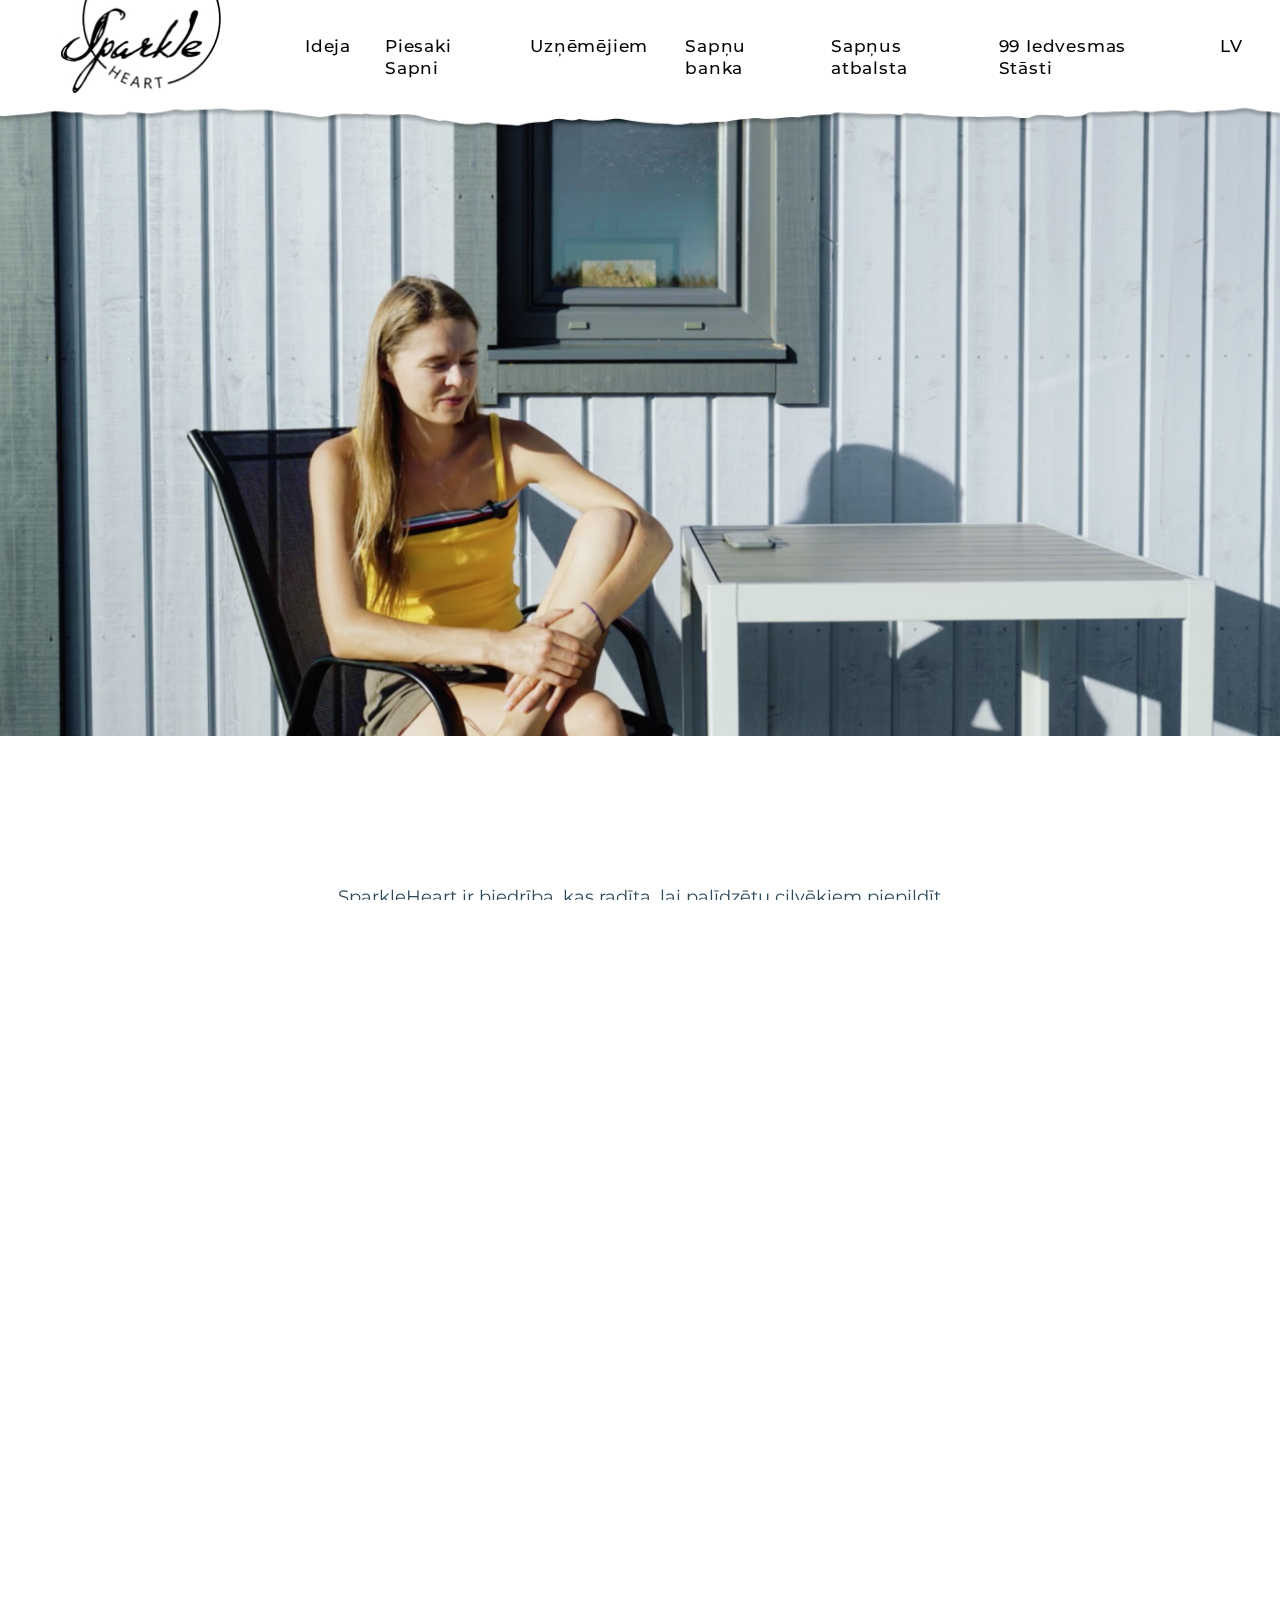
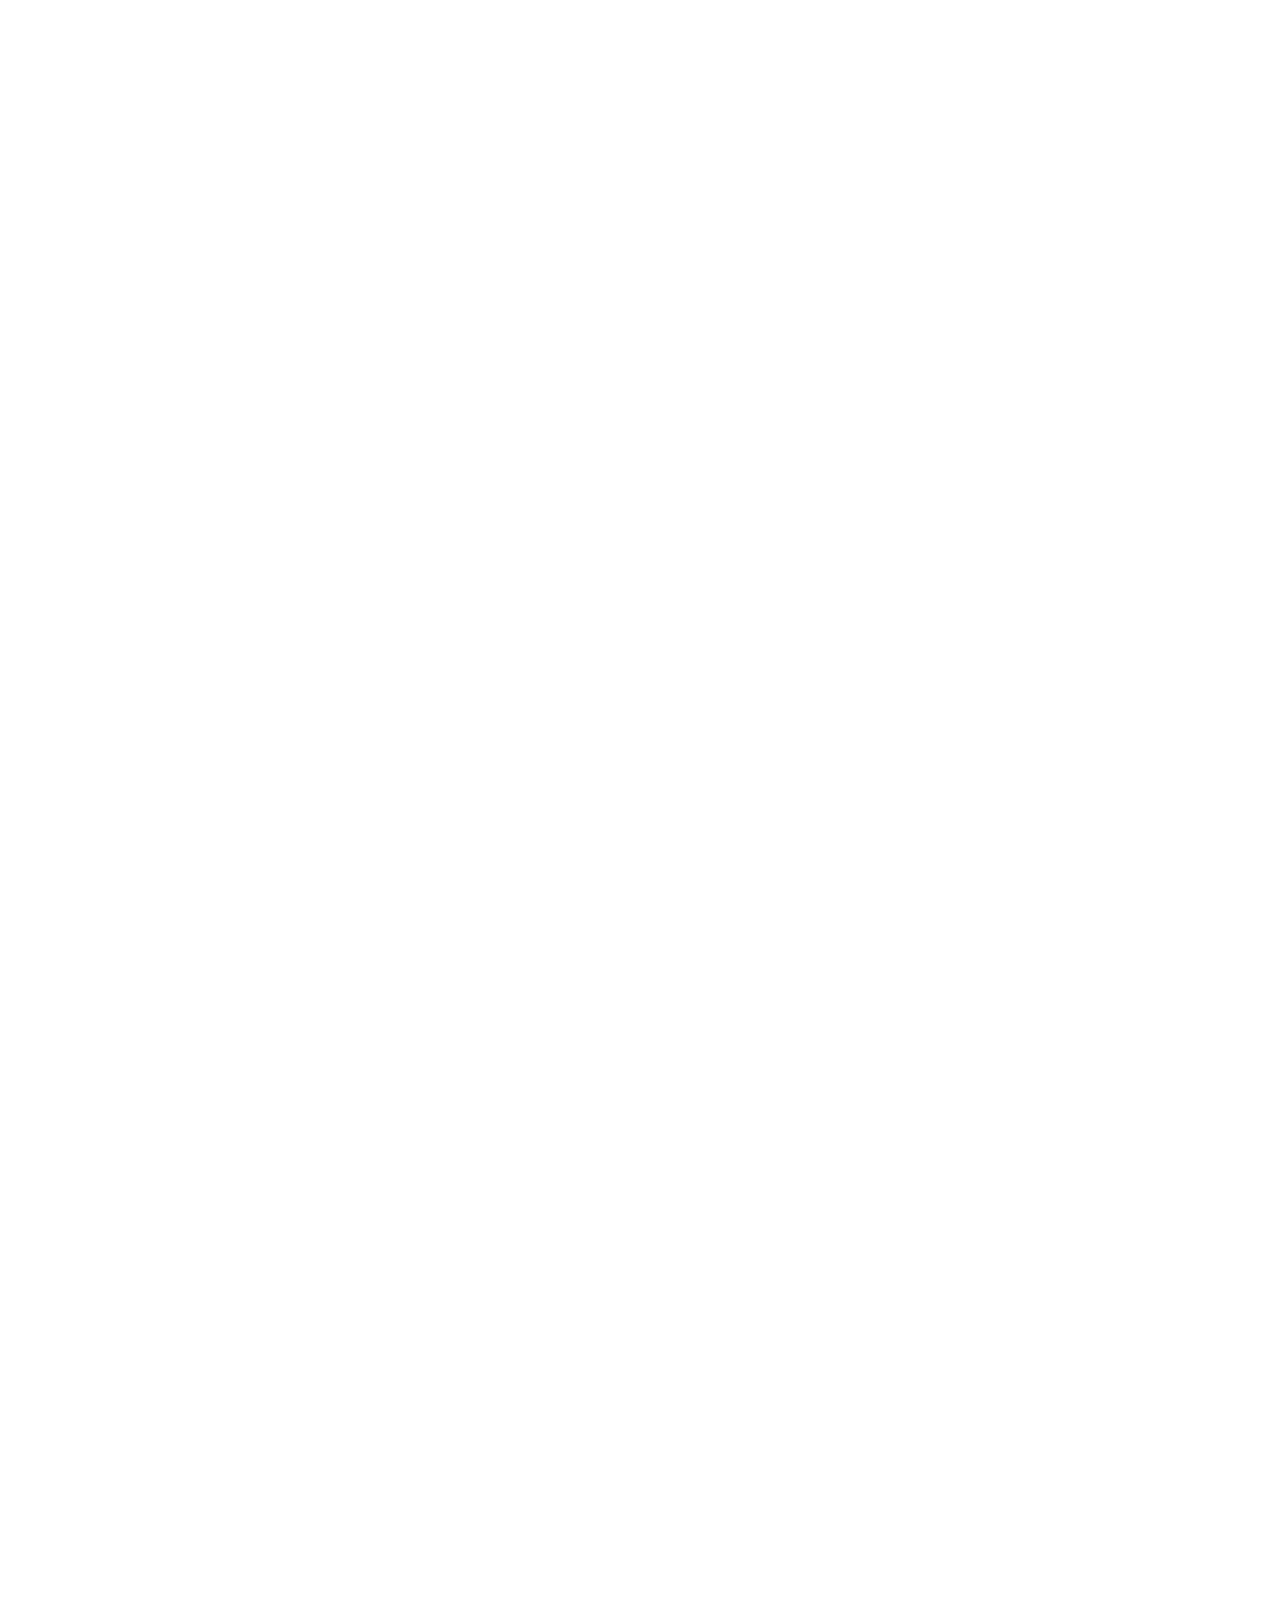
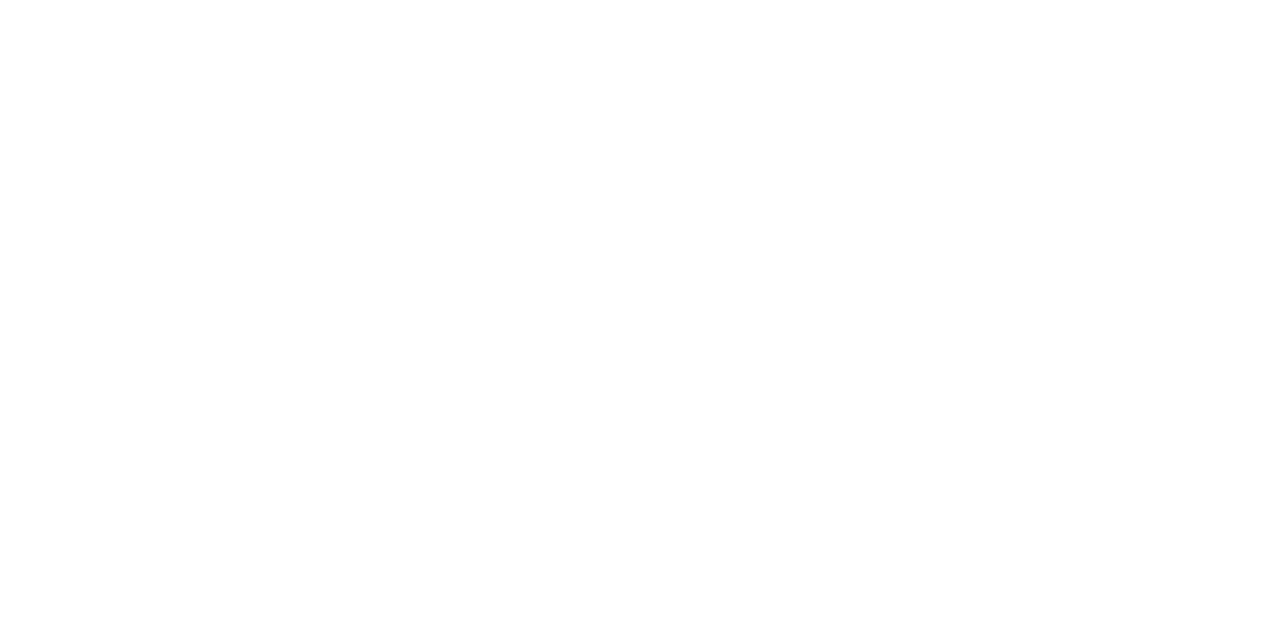
<file: index.html>
<!DOCTYPE html>
<html lang="en">
<head>
    
    <meta charset="utf-8">
	<title>Sparkle Heart</title>
	<meta name="viewport" content="width=device-width, initial-scale=1, maximum-scale=1">

	<link rel="preconnect" href="https://fonts.googleapis.com">
	<link rel="preconnect" href="https://fonts.gstatic.com" crossorigin>
	<link href="https://fonts.googleapis.com/css2?family=Montserrat&display=swap" rel="stylesheet">

	
	<link href="https://cdn.jsdelivr.net/npm/bootstrap@5.1.3/dist/css/bootstrap.min.css" rel="stylesheet" integrity="sha384-1BmE4kWBq78iYhFldvKuhfTAU6auU8tT94WrHftjDbrCEXSU1oBoqyl2QvZ6jIW3" crossorigin="anonymous">
    <link rel="stylesheet" type="text/css" href="assets/css/style.css"/>
    <link rel="preconnect" href="https://fonts.googleapis.com">
    <link rel="preconnect" href="https://fonts.gstatic.com" crossorigin>
    <link href="https://fonts.googleapis.com/css2?family=Montserrat&display=swap" rel="stylesheet">
	<link rel="stylesheet" href="https://maxcdn.bootstrapcdn.com/bootstrap/4.0.0/css/bootstrap.min.css" integrity="sha384-Gn5384xqQ1aoWXA+058RXPxPg6fy4IWvTNh0E263XmFcJlSAwiGgFAW/dAiS6JXm" crossorigin="anonymous">

	<link rel="icon" type="image/x-icon" href="assets/favicon/GoldenV2Logo 3.ico">
</head>
<body>

		<!--NAVBAR-->

	<nav class="navbar d-flex flex-nowrap w-100 navbar-expand-lg navbar-light col-lg-12">
		<div class="container-fluid" id="navigation">
			<a href="index.html" class="navbar-brand">
				<img id="logo" src="assets/img/BlackLogo 3.jpg" alt="" width="140" height="85">
			</a>
			<button class="navbar-toggler navbar-toggler-right ml-auto hidden-sm-up float-xs-right" type="button" 
			data-toggle="collapse" data-target="#navbarSupportedContent" 
			aria-controls="navbarSupportedContent" aria-expanded="false" 
			aria-label="Toggle navigation">
				<span class="navbar-toggler-icon">
				</span>
			</button>

			<div class="collapse navbar-collapse" id="navbarSupportedContent">
				<ul class="navbar-nav ml-auto mb-2 mb-lg-0" id="navbar-ul">
				<div class="row justify-content-center" id="langRow">
					<li class="nav-item col-2" id="languages1">
						<a class="nav-link active" id="nav-menu" href="#">LV</a>
					</li>
					<li class="nav-item col-2" id="languages2">
						<a class="nav-link" id="nav-menu" href="#">EN</a>
					</li>
					<li class="nav-item col-2" id="languages3">
						<a class="nav-link" id="nav-menu" href="#">RU</a>
					</li>
				</div>
				<li class="nav-item active" id="nav-item1">
					<a class="nav-link" id="nav-menu" href="ideja.html">Ideja</a>
				</li>
				<li class="nav-item" id="nav-item2">
					<a class="nav-link" id="nav-menu" href="PiesakiSapni.html">Piesaki Sapni</a>
				</li>
				<li class="nav-item" id="nav-item3">
					<a class="nav-link" id="nav-menu" href="Uznemejiem.html">Uzņēmējiem</a>
				</li>
				<li class="nav-item" id="nav-item4">
					<a class="nav-link" id="nav-menu" href="SapnuBanka.html">Sapņu banka</a>
				</li>
				<li class="nav-item" id="nav-item5">
					<a class="nav-link" id="nav-menu" href="SapnusAtbalsta.html">Sapņus atbalsta</a>
				</li>
				<li class="nav-item" id="nav-item6">
					<a class="nav-link" id="nav-menu" href="99Iedvesmas.html">99 Iedvesmas Stāsti</a>
				</li>
				<li class="nav-item" id="nav-item7">
					<a class="nav-link" id="nav-menu" href="#">LV</a>
				</li>
				</ul>
			</div>
		</div>
	</nav>

	   <!--SPARKLE VIDEO-->

	<section>
		<img src="assets/img/navRipped.png" class="navRipped" alt="Responsive image">
		<div class="sparkle-vid">
			<img src="assets/img/Sparkle Video 1.jpg" class="col-md-12 col-lg-12 sparkle no-gutters">
		</div>
	</section>


		<!--TEXT-->

	<div class="text" id="text1">
		<div>
			<p >SparkleHeart ir biedrība, kas radīta, lai palīdzētu cilvēkiem piepildīt pat pārdrošākos sapņus.
				Šeit satiekas sapņotāji un viņu atbalstītāji - uzņēmumi, kas sniedz palīdzīgu roku, lai kopā pasauli padarītu par labāku vietu mums visiem. 
				Mēs esam gatavi palīdzēt Tev piepildīt sapni. Kā pamats iedvesmai - tiek radīti arī 99 stāsti par Latvijas sievietēm.
			</p>
		</div>
	</div>


		<!--IMAGES DESKTOP-->
	<div class="container-fluid photos" id="DeskPhotos">
		<img src="assets/img/ripped 6 7.png" class="rippedTop" id="deskRipTop">
		<div class="row" id="kolaza">
			<img src="assets/img/Zanda_1.jpg" class="img-fluid" id="img-width" alt="Responsive image">
			<img src="assets/img/Sibilla_4.jpg" class="img-fluid" id="img-width" alt="Responsive image">
			<div class="image-stacked" id="img-width">
				<img src="assets/img/Brinuma_meita-15.jpg" class="img-fluid" alt="Responsive image">
				<img src="assets/img/Alina_1 1.jpg" class="img-fluid" alt="Responsive image">
			</div>
			<img src="assets/img/Anda_2 1.jpg" class="img-fluid" id="img-width" alt="Responsive image">
		</div>
		<img src="assets/img/ripped 6 8.png" class="rippedBot" id="deskRipBot">
	</div>
	

		<!--IMAGES MOBILE-->
	<div class="container-fluid mobile" id="MobPhotos">
		<img src="assets/img/ripped 6 7.png" class="rippedTop" id="mobRipTop">
		<div class="row" id="FirstRowMob">
			<div class="image-stacked" id="img-width-mob">
				<img src="assets/img/Brinuma_meita-15.jpg" class="img-fluid" id="img-stacked-1" alt="Responsive image">
				<img src="assets/img/Alina_1 1.jpg" class="img-fluid" id="img-stacked-2" alt="Responsive image">
			</div>
			<img src="assets/img/Anda_2 1.jpg" class="img-fluid" id="mob-img-1" alt="Responsive image">
		</div>
		<div class="row" id="SecRowMob">
			<img src="assets/img/Zanda_1.jpg" class="img-fluid" id="mob-img-2" alt="Responsive image">
			<img src="assets/img/Sibilla_4.jpg" class="img-fluid" id="mob-img-3" alt="Responsive image">
		</div>
		<img src="assets/img/ripped 6 8.png" class="rippedBot" id="mobRipBot">
	</div>

		<!--SAPNI POGAS-->
	<div class="container pogas">
		<div class="row row-cols-2" id="buttonRow">
			<div class="col-12 col-lg-6 col-xl-6 col-sm-6 column1">
				<p class="sapnisT" id="SapnisText1">VĒLIES PIEPILDĪT SAVU SAPNI?</p>
				<button class="sapnis-button">Sapņotājiem</button>
			</div>
			<div class="col-12 col-lg-6 col-xl-6 col-sm-6 column2">
				<p class="sapnisT" id="SapnisText2">VĒLIES PALĪDZĒT KĀDĀM PIEPILDĪT SAPNI?</p>
				<button class="sapnis-button">Uzņēmējiem</button>
			</div>
		</div>
	</div>

		<!--FORMA-->
	
	<form>
		<div class="container-fluid box">
			<h2>SAZINĀTIES AR MUMS</h2>
			<div class="row form-row" id="forma">
				<div class="col-12 col-xl-6 col-lg-6" id="col1">
					<input type="text" class="form-control" placeholder="Vārds, Uzvārds">
				</div>
				<div class="col-12 col-xl-6 col-lg-6" id="col2">
					<input type="text" class="form-control" placeholder="E-pasts*">
				</div>
				<div class="input col-lg-12">
					<input type="text" class="form-control" placeholder="Telefons*">
					<textarea class="form-control height" placeholder="Jautājums, vai komentārs*"></textarea>
					<div class="field">
						<P id="p1">* obligāti aizpildāmie lauki</P>
					</div>
					<div class="form-check field">
						<input class="form-check-input" type="checkbox" value="" id="defaultCheck1">
						<label class="form-check-label" for="defaultCheck1">
							<P id="p2">Piekrītu, ka mani dati tiks izmantoti likumdošanā noteiktā kārtībā un tiks saglabāti līdz brīdim, kamēr tas būs nepieciešams.</P>
						</label>
					</div>
				</div>  
			</div>
			<button class="sutit-button">Sūtīt</button>
		</div>
	</form>

		<!--FOOTER ORANGE-->

	<section>
		<div class="orange">
			<h4>ATBALSTĪTĀJI</h4>
			<img src="assets/img/getlogo1.png" class="image-fluid orange1" alt="responsive image">
			<img src="assets/img/Group.png" class="image-fluid orange1" alt="responsive image">
			<img src="assets/img/Citybee-logo 1.png" class="image-fluid orange2" alt="responsive image">
			<img src="assets/img/logo1 1.png" class="image-fluid orange3" alt="responsive image">
		</div>
	</section>

		<!--FOOTER GRAY-->
	
	<footer>
		<div class="container-fluid gray">
			<div class="row" id="row">
				<div class="col1 col-12 col-md-7 col-lg-3 col-sm-5">
					<img src="assets/img/GoldenV2Logo 3.png" alt="">
					<p class="MobJuris" id="juris">Juris Gogulis</p>
					<p class="tiesibas" id="tiesibas1">© SparkleHeart 2020.</p>
					<p class="tiesibas" id="tiesibas2">Visas tiesības aizsargātas</p>
					<p class="tiesibas" id="tiesibas-tablet">© SparkleHeart 2020. Visas tiesības aizsargātas</p>
				</div>
				<div class="col2 col-md-3 col-lg-3">
					<ul>
						<li>
							<p class="footer-link" id="list">Ideja</p>
						</li>
						<li>
							<p class="footer-link" id="list">Piesaki sapni</p>
						</li>
						<li>
							<p class="footer-link" id="list">Uzņēmējiem</p>
						</li>
						<li>
							<p class="footer-link" id="list">Sapņu banka</p>
						</li>
						<li>
							<p class="footer-link" id="list">Sapņus atbalsta</p>
						</li>
						<li>
							<p class="footer-link" id="list">Iedvesmas stāsti</p>
						</li>
					</ul>
				</div>
				<div class="col3 col-12 col-md-3 col-lg-3">
					<h4>Biedrība SparkleHeart</h4>
              		<div>
                  		<p>Reģistrācijas nr. 40008293119</p>
                  		<p>Banka: SWEDBANK A/S</p>
                  		<p>LV52HABA0551047652465</p>
              		</div>
				</div>
				<div class="col4 col-12 col-md-5 col-lg-3 col-sm-7">
					<h4 id="juris">Juris Gogulis</h4>
              		<div id="rekviziti">
                  		<p class="adress">juris.gogulis@sparkleheart.org</p>
                   		<p class="adress">+37126890034</p>
                   		<p class="adress">Biķernieku iela 24a - 5, LV-1006</p>
                   		<div class="mini-icons">
                            <img src="assets/img/fb.png" width="18px" height="36px">
                            <img src="assets/img/ig.png" width="36px" height="36px">
                      	</div>
						<p class="politika" id="politika">Privātuma politika</p>
              		</div>
				</div>
			</div>
		</div>
	</footer>

	<script src="https://code.jquery.com/jquery-3.2.1.slim.min.js" integrity="sha384-KJ3o2DKtIkvYIK3UENzmM7KCkRr/rE9/Qpg6aAZGJwFDMVNA/GpGFF93hXpG5KkN" crossorigin="anonymous"></script>
    <script src="https://cdnjs.cloudflare.com/ajax/libs/popper.js/1.12.9/umd/popper.min.js" integrity="sha384-ApNbgh9B+Y1QKtv3Rn7W3mgPxhU9K/ScQsAP7hUibX39j7fakFPskvXusvfa0b4Q" crossorigin="anonymous"></script>
    <script src="https://maxcdn.bootstrapcdn.com/bootstrap/4.0.0/js/bootstrap.min.js" integrity="sha384-JZR6Spejh4U02d8jOt6vLEHfe/JQGiRRSQQxSfFWpi1MquVdAyjUar5+76PVCmYl" crossorigin="anonymous"></script>
</body>
</html>
</file>
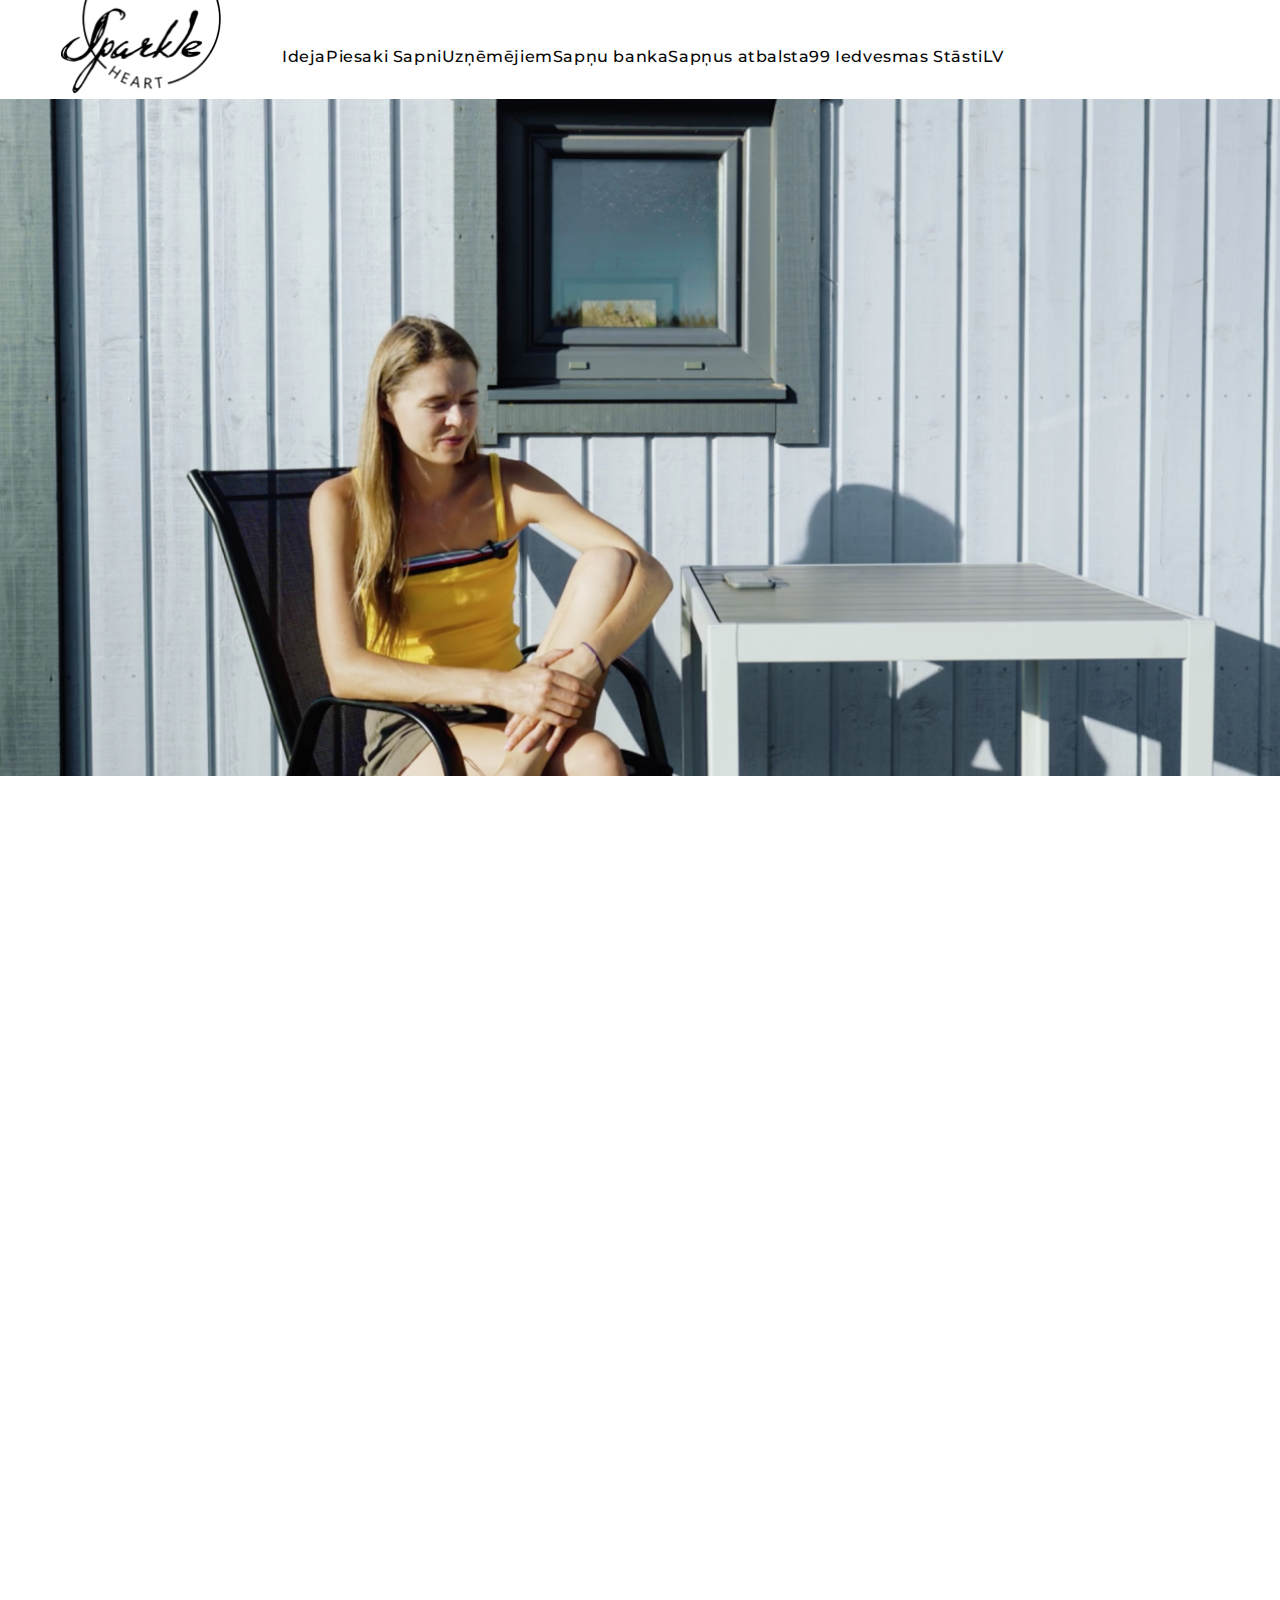
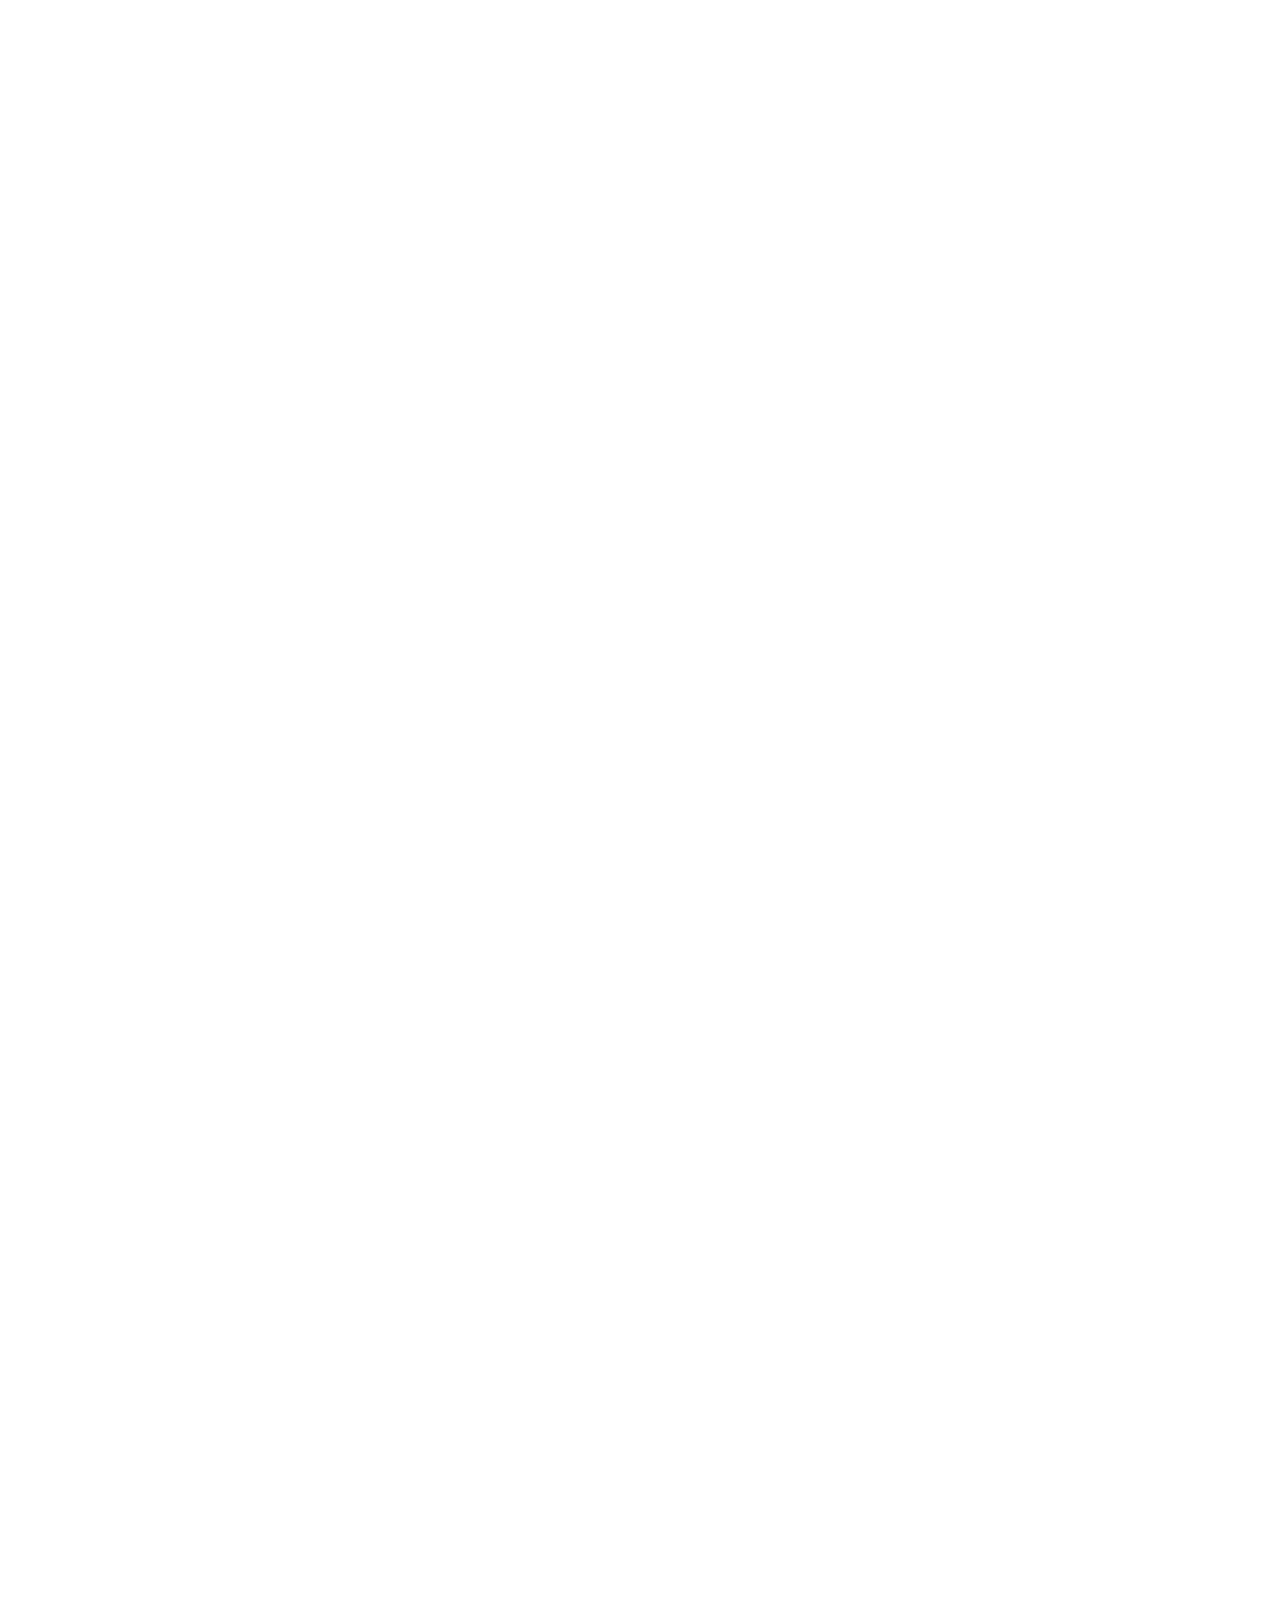
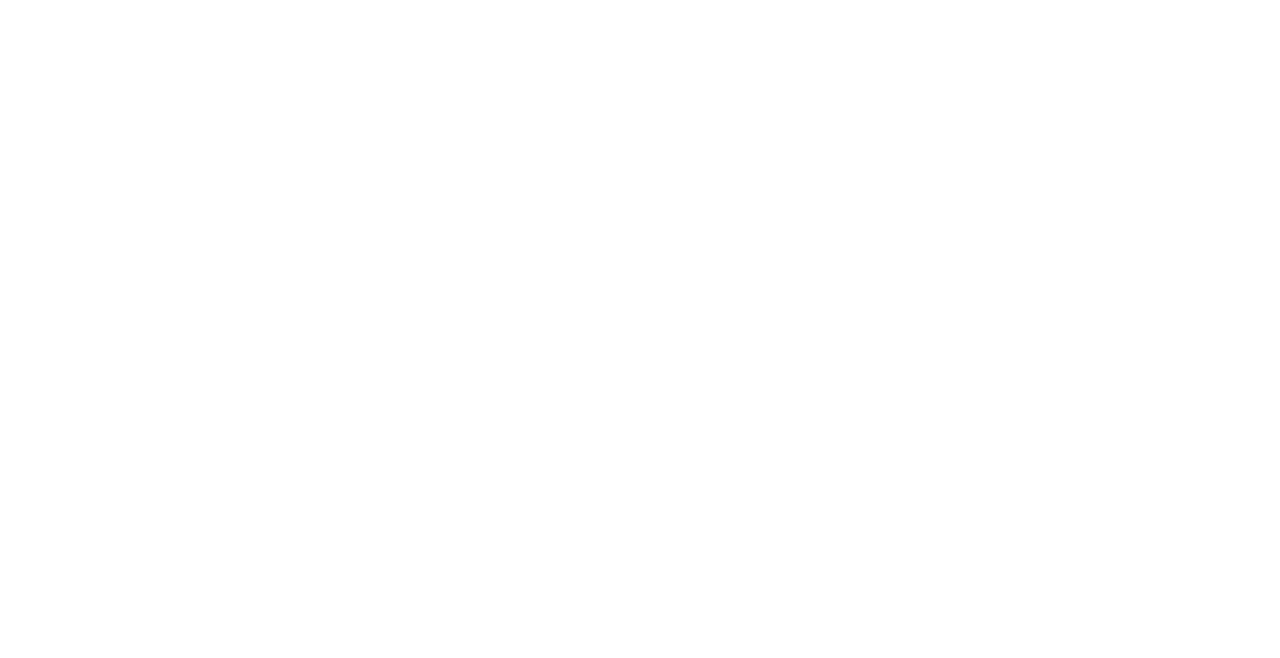
<file: KrisRake.github.io-KrisRake-patch/index.html>
<!DOCTYPE html>
<html lang="en">
<head>
    
    <meta charset="utf-8">
	<title>Sparkle Heart</title>
	<meta name="viewport" content="width=device-width, initial-scale=1, maximum-scale=1">

	<link rel="preconnect" href="https://fonts.googleapis.com">
	<link rel="preconnect" href="https://fonts.gstatic.com" crossorigin>
	<link href="https://fonts.googleapis.com/css2?family=Montserrat&display=swap" rel="stylesheet">

	
	<link href="https://cdn.jsdelivr.net/npm/bootstrap@5.1.3/dist/css/bootstrap.min.css" rel="stylesheet" integrity="sha384-1BmE4kWBq78iYhFldvKuhfTAU6auU8tT94WrHftjDbrCEXSU1oBoqyl2QvZ6jIW3" crossorigin="anonymous">
    <link rel="stylesheet" type="text/css" href="assets/css/style.css"/>
    <link rel="preconnect" href="https://fonts.googleapis.com">
    <link rel="preconnect" href="https://fonts.gstatic.com" crossorigin>
    <link href="https://fonts.googleapis.com/css2?family=Montserrat&display=swap" rel="stylesheet">
	<link rel="stylesheet" href="https://maxcdn.bootstrapcdn.com/bootstrap/4.0.0/css/bootstrap.min.css" integrity="sha384-Gn5384xqQ1aoWXA+058RXPxPg6fy4IWvTNh0E263XmFcJlSAwiGgFAW/dAiS6JXm" crossorigin="anonymous">

	<link rel="icon" type="image/x-icon" href="assets/favicon/GoldenV2Logo 3.ico">
</head>
<body>

		<!--NAVBAR-->
		<nav class="navbar d-flex flex-nowrap w-100 navbar-expand-lg navbar-light col-lg-12">
			<div class="container-fluid" id="navigation">
				<a href="index.html" class="navbar-brand">
					<img id="logo" src="assets/img/BlackLogo 3.jpg" alt="" width="140" height="85">
				</a>
				<button class="navbar-toggler navbar-toggler-right ml-auto hidden-sm-up float-xs-right" type="button" 
				data-toggle="collapse" data-target="#navbarSupportedContent" 
				aria-controls="navbarSupportedContent" aria-expanded="false" 
				aria-label="Toggle navigation">
					<span class="navbar-toggler-icon">
					</span>
				</button>

				<div class="collapse navbar-collapse" id="navbarSupportedContent">
					<ul class="navbar-nav ml-auto mb-2 mb-lg-0" id="navbar-ul">
					<li class="nav-item" id="nav-item1">
						<a class="nav-link" id="nav-menu" href="#">Ideja</a>
					</li>
					<li class="nav-item" id="nav-item2">
						<a class="nav-link" id="nav-menu" href="#">Piesaki Sapni</a>
					</li>
					<li class="nav-item" id="nav-item3">
						<a class="nav-link" id="nav-menu" href="#">Uzņēmējiem</a>
					</li>
					<li class="nav-item" id="nav-item4">
						<a class="nav-link" id="nav-menu" href="#">Sapņu banka</a>
					</li>
					<li class="nav-item" id="nav-item5">
						<a class="nav-link" id="nav-menu" href="#">Sapņus atbalsta</a>
					</li>
					<li class="nav-item" id="nav-item6">
						<a class="nav-link" id="nav-menu" href="#">99 Iedvesmas Stāsti</a>
					</li>
					<li class="nav-item" id="nav-item7">
						<a class="nav-link" id="nav-menu" href="#">LV</a>
					</li>
					</ul>
				</div>
			</div>
		</nav>


	   <!--SPARKLE VIDEO-->

	<section>
		<div class="sparkle-vid">
			<img src="assets/img/Sparkle Video 1.jpg" class="col-md-12 col-lg-12 sparkle no-gutters">
		</div>
	</section>


		<!--TEXT-->

	<div class="text">
		<div>
			<p >SparkleHeart ir biedrība, kas radīta, lai palīdzētu cilvēkiem piepildīt pat pārdrošākos sapņus.
				Šeit satiekas sapņotāji un viņu atbalstītāji - uzņēmumi, kas sniedz palīdzīgu roku, lai kopā pasauli padarītu par labāku vietu mums visiem. 
				Mēs esam gatavi palīdzēt Tev piepildīt sapni. Kā pamats iedvesmai - tiek radīti arī 99 stāsti par Latvijas sievietēm.
			</p>
		</div>
	</div>


		<!--IMAGES-->
		<div class="container-fluid photos">
			<img src="assets/img/Zanda_1.jpg" class="img-fluid" id="img-width" alt="Responsive image">
			<img src="assets/img/Sibilla_4.jpg" class="img-fluid" id="img-width" alt="Responsive image">
			<div class="image-stacked" id="img-width">
				<img src="assets/img/Brinuma_meita-15.jpg" class="img-fluid">
				<img src="assets/img/Alina_1 1.jpg" class="img-fluid">
			</div>
			<img src="assets/img/Anda_2 1.jpg" class="img-fluid" id="img-width" alt="Responsive image">
		</div>
	

		<!--SAPNI POGAS-->
	<div class="container pogas">
		<div class="row row-cols-2">
			<div class="col-md-6 col-sm-12 column1">
				<p class="sapnisT">VĒLIES PIEPILDĪT SAVU SAPNI?</p>
				<button class="sapnis-button">Uzņēmējiem</button>
			</div>
			<div class="col-md-6 col-sm-12 column2">
				<p class="sapnisT">VĒLIES PALĪDZĒT KĀDĀM PIEPILDĪT SAPNI?</p>
				<button class="sapnis-button">Sapņotājiem</button>
			</div>
		</div>
	</div>

		<!--FORMA-->
	
	<form>
		<div class="container-fluid box">
			<h2>SAZINĀTIES AR MUMS</h2>
			<div class="row form-row">
				<div class="col col-md-6 id="col1">
					<input type="text" class="form-control" placeholder="Vārds, Uzvārds">
					<!-- <span class="placeholder">Vārds, Uzvārds</span> -->
				</div>
				<div class="col col-md-6" id="col2">
					<input type="text" class="form-control" placeholder="E-pasts*">
				</div>
				<div class="input col-lg-12">
					<input type="text" class="form-control" placeholder="Telefons*">
					<input type="text" class="form-control height" placeholder="Jautājums, vai komentārs*">
					<div class="field">
						<P id="p1">* obligāti aizpildāmie lauki</P>
					</div>
					<div class="form-check field">
					<input class="form-check-input" type="checkbox" value="" id="defaultCheck1">
					<label class="form-check-label" for="defaultCheck1">
						<P id="p2">Piekrītu, ka mani dati tiks izmantoti likumdošanā noteiktā kārtībā un tiks saglabāti līdz brīdim, kamēr tas būs nepieciešams.</P>
					</label>
					</div>
				</div>  
			</div>
			<button class="sutit-button">Sūtīt</button>
		</div>
	</form>

		<!--FOOTER ORANGE-->

	<section>
		<div class="orange">
			<h4>ATBALSTĪTĀJI</h4>
			<img src="assets/img/getlogo1.png" class="image-fluid orange1" alt="responsive image">
			<img src="assets/img/Group.png" class="image-fluid orange1" alt="responsive image">
			<img src="assets/img/Citybee-logo 1.png" class="image-fluid orange2" alt="responsive image">
			<img src="assets/img/logo1 1.png" class="image-fluid orange3" alt="responsive image">
		</div>
	</section>

		<!--FOOTER GRAY-->
	
	<footer>
		<div class="container-fluid gray">
			<div class="row" id="row">
				<div class="col1 col-md-3 col-lg-3">
					<img src="assets/img/GoldenV2Logo 3.png" alt="">
					<p class="tiesibas" id="tiesibas1">© SparkleHeart 2020.</p>
					<p class="tiesibas" id="tiesibas2">Visas tiesības aizsargātas</p>
				</div>
				<div class="col2 col-md-3 col-lg-3">
					<ul>
						<li>
							<p class="footer-link" id="list">Ideja</p>
						</li>
						<li>
							<p class="footer-link" id="list">Piesaki sapni</p>
						</li>
						<li>
							<p class="footer-link" id="list">Uzņēmējiem</p>
						</li>
						<li>
							<p class="footer-link" id="list">Sapņu banka</p>
						</li>
						<li>
							<p class="footer-link" id="list">Sapņus atbalsta</p>
						</li>
						<li>
							<p class="footer-link" id="list">Iedvesmas stāsti</p>
						</li>
					</ul>
				</div>
				<div class="col3 col-md-3 col-lg-3">
					<h4>Biedrība SparkleHeart</h4>
              		<div>
                  		<p>Reģistrācijas nr. 40008293119</p>
                  		<p>Banka: SWEDBANK A/S</p>
                  		<p>LV52HABA0551047652465</p>
              		</div>
				</div>
				<div class="col4 col-md-3 col-lg-3">
					<h4 id="juris">Juris Gogulis</h4>
              		<div id="juris">
                  		<p class="adress">juris.gogulis@sparkleheart.org</p>
                   		<p class="adress">+37126890034</p>
                   		<p class="adress">Biķernieku iela 24a - 5, LV-1006</p>
                   		<div class="mini-icons">
                            <img src="assets/img/fb.png" width="18px" height="36px">
                            <img src="assets/img/ig.png" width="36px" height="36px">
                      	</div>
						<p class="politika" id="politika">Privātuma politika</p>
              		</div>
				</div>
			</div>
		</div>
	</footer>

	<script src="https://code.jquery.com/jquery-3.2.1.slim.min.js" integrity="sha384-KJ3o2DKtIkvYIK3UENzmM7KCkRr/rE9/Qpg6aAZGJwFDMVNA/GpGFF93hXpG5KkN" crossorigin="anonymous"></script>
    <script src="https://cdnjs.cloudflare.com/ajax/libs/popper.js/1.12.9/umd/popper.min.js" integrity="sha384-ApNbgh9B+Y1QKtv3Rn7W3mgPxhU9K/ScQsAP7hUibX39j7fakFPskvXusvfa0b4Q" crossorigin="anonymous"></script>
    <script src="https://maxcdn.bootstrapcdn.com/bootstrap/4.0.0/js/bootstrap.min.js" integrity="sha384-JZR6Spejh4U02d8jOt6vLEHfe/JQGiRRSQQxSfFWpi1MquVdAyjUar5+76PVCmYl" crossorigin="anonymous"></script>
</body>
</html>
</file>
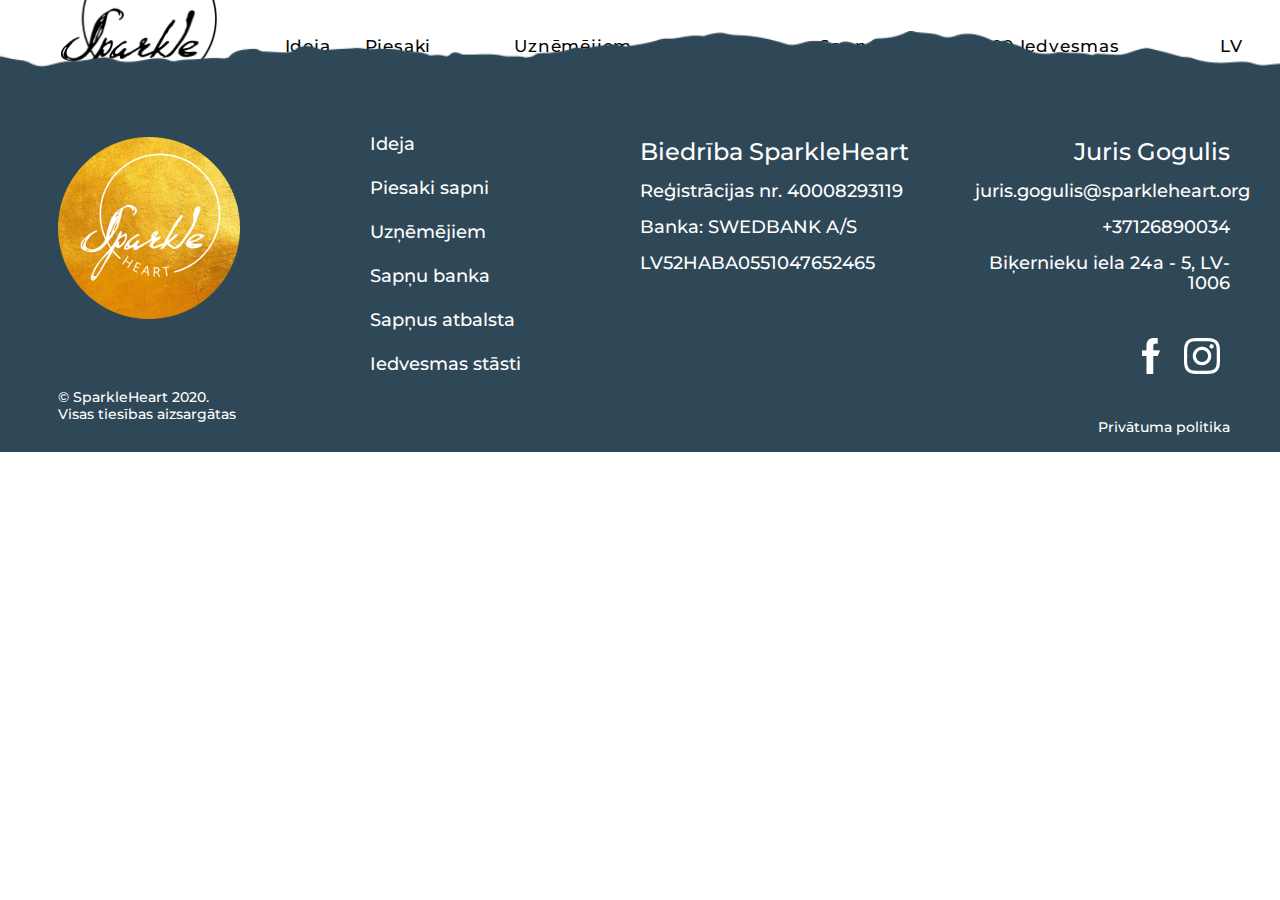
<file: 99Iedvesmas.html>
<!DOCTYPE html>
<html lang="en">
<head>

    <meta charset="UTF-8">
    <meta http-equiv="X-UA-Compatible" content="IE=edge">
    <meta name="viewport" content="width=device-width, initial-scale=1.0">
    <title>Sparkle Heart</title>

    <link rel="preconnect" href="https://fonts.googleapis.com">
	<link rel="preconnect" href="https://fonts.gstatic.com" crossorigin>
	<link href="https://fonts.googleapis.com/css2?family=Montserrat&display=swap" rel="stylesheet">

	
	<link href="https://cdn.jsdelivr.net/npm/bootstrap@5.1.3/dist/css/bootstrap.min.css" rel="stylesheet" integrity="sha384-1BmE4kWBq78iYhFldvKuhfTAU6auU8tT94WrHftjDbrCEXSU1oBoqyl2QvZ6jIW3" crossorigin="anonymous">
    <link rel="stylesheet" type="text/css" href="assets/css/style.css"/>
    <link rel="preconnect" href="https://fonts.googleapis.com">
    <link rel="preconnect" href="https://fonts.gstatic.com" crossorigin>
    <link href="https://fonts.googleapis.com/css2?family=Montserrat&display=swap" rel="stylesheet">
	<link rel="stylesheet" href="https://maxcdn.bootstrapcdn.com/bootstrap/4.0.0/css/bootstrap.min.css" integrity="sha384-Gn5384xqQ1aoWXA+058RXPxPg6fy4IWvTNh0E263XmFcJlSAwiGgFAW/dAiS6JXm" crossorigin="anonymous">

	<link rel="icon" type="image/x-icon" href="assets/favicon/GoldenV2Logo 3.ico">
</head>
<body>

            <!--NAVBAR-->

<nav class="navbar d-flex flex-nowrap w-100 navbar-expand-lg navbar-light col-lg-12">
    <img id="logo" src="assets/img/BlackLogo 3.jpg" alt="" width="140" height="85">
    <div class="container-fluid" id="navigation">
        <button class="navbar-toggler navbar-toggler-right ml-auto hidden-sm-up float-xs-right" type="button" 
        data-toggle="collapse" data-target="#navbarSupportedContent" 
        aria-controls="navbarSupportedContent" aria-expanded="false" 
        aria-label="Toggle navigation">
            <span aria-hidden="true" class="navbar-toggler-icon"></span>
        </button>

          <div class="collapse navbar-collapse" id="navbarSupportedContent">
            <ul class="navbar-nav ml-auto mb-2 mb-lg-0" id="navbar-ul">
            <li class="nav-item" id="nav-item1">
                <a class="nav-link" id="nav-menu" href="#">Ideja</a>
            </li>
            <li class="nav-item" id="nav-item2">
                <a class="nav-link" id="nav-menu" href="#">Piesaki Sapni</a>
            </li>
            <li class="nav-item" id="nav-item3">
                <a class="nav-link" id="nav-menu" href="#">Uzņēmējiem</a>
            </li>
            <li class="nav-item" id="nav-item4">
                <a class="nav-link" id="nav-menu" href="#">Sapņu banka</a>
            </li>
            <li class="nav-item" id="nav-item5">
                <a class="nav-link" id="nav-menu" href="#">Sapņus atbalsta</a>
            </li>
            <li class="nav-item" id="nav-item6">
                <a class="nav-link" id="nav-menu" href="#">99 Iedvesmas Stāsti</a>
            </li>
            <li class="nav-item" id="nav-item7">
                <a class="nav-link" id="nav-menu" href="#">LV</a>
            </li>
            </ul>
        </div>
    </div>
</nav>



	        <!--FOOTER GRAY-->
	
<footer>
	<div class="container-fluid gray">
		<div class="row" id="row">
			<div class="col1 col-md-3 col-lg-3">
				<img src="assets/img/GoldenV2Logo 3.png" alt="">
				<p class="tiesibas" id="tiesibas1">© SparkleHeart 2020.</p>
				<p class="tiesibas" id="tiesibas2">Visas tiesības aizsargātas</p>
			</div>
			<div class="col2 col-md-3 col-lg-3">
				<ul>
					<li>
						<p class="footer-link" id="list">Ideja</p>
					</li>
					<li>
						<p class="footer-link" id="list">Piesaki sapni</p>
					</li>
					<li>
						<p class="footer-link" id="list">Uzņēmējiem</p>
					</li>
					<li>
						<p class="footer-link" id="list">Sapņu banka</p>
					</li>
					<li>
						<p class="footer-link" id="list">Sapņus atbalsta</p>
					</li>
					<li>
						<p class="footer-link" id="list">Iedvesmas stāsti</p>
					</li>
				</ul>
			</div>
			<div class="col3 col-md-3 col-lg-3">
				<h4>Biedrība SparkleHeart</h4>
              	<div>
                  	<p>Reģistrācijas nr. 40008293119</p>
                  	<p>Banka: SWEDBANK A/S</p>
                  	<p>LV52HABA0551047652465</p>
              	</div>
			</div>
				<div class="col4 col-md-3 col-lg-3">
				<h4 id="juris">Juris Gogulis</h4>
              	<div id="juris">
                  	<p class="adress">juris.gogulis@sparkleheart.org</p>
                   	<p class="adress">+37126890034</p>
                   	<p class="adress">Biķernieku iela 24a - 5, LV-1006</p>
                   	<div class="mini-icons">
                        <img src="assets/img/fb.png" width="18px" height="36px">
                        <img src="assets/img/ig.png" width="36px" height="36px">
                    </div>
					<p class="politika" id="politika">Privātuma politika</p>
              	</div>
			</div>
		</div>
	</div>
</footer>

<script src="https://code.jquery.com/jquery-3.2.1.slim.min.js" integrity="sha384-KJ3o2DKtIkvYIK3UENzmM7KCkRr/rE9/Qpg6aAZGJwFDMVNA/GpGFF93hXpG5KkN" crossorigin="anonymous"></script>
<script src="https://cdnjs.cloudflare.com/ajax/libs/popper.js/1.12.9/umd/popper.min.js" integrity="sha384-ApNbgh9B+Y1QKtv3Rn7W3mgPxhU9K/ScQsAP7hUibX39j7fakFPskvXusvfa0b4Q" crossorigin="anonymous"></script>
<script src="https://maxcdn.bootstrapcdn.com/bootstrap/4.0.0/js/bootstrap.min.js" integrity="sha384-JZR6Spejh4U02d8jOt6vLEHfe/JQGiRRSQQxSfFWpi1MquVdAyjUar5+76PVCmYl" crossorigin="anonymous"></script>
</body>
</html>
</file>
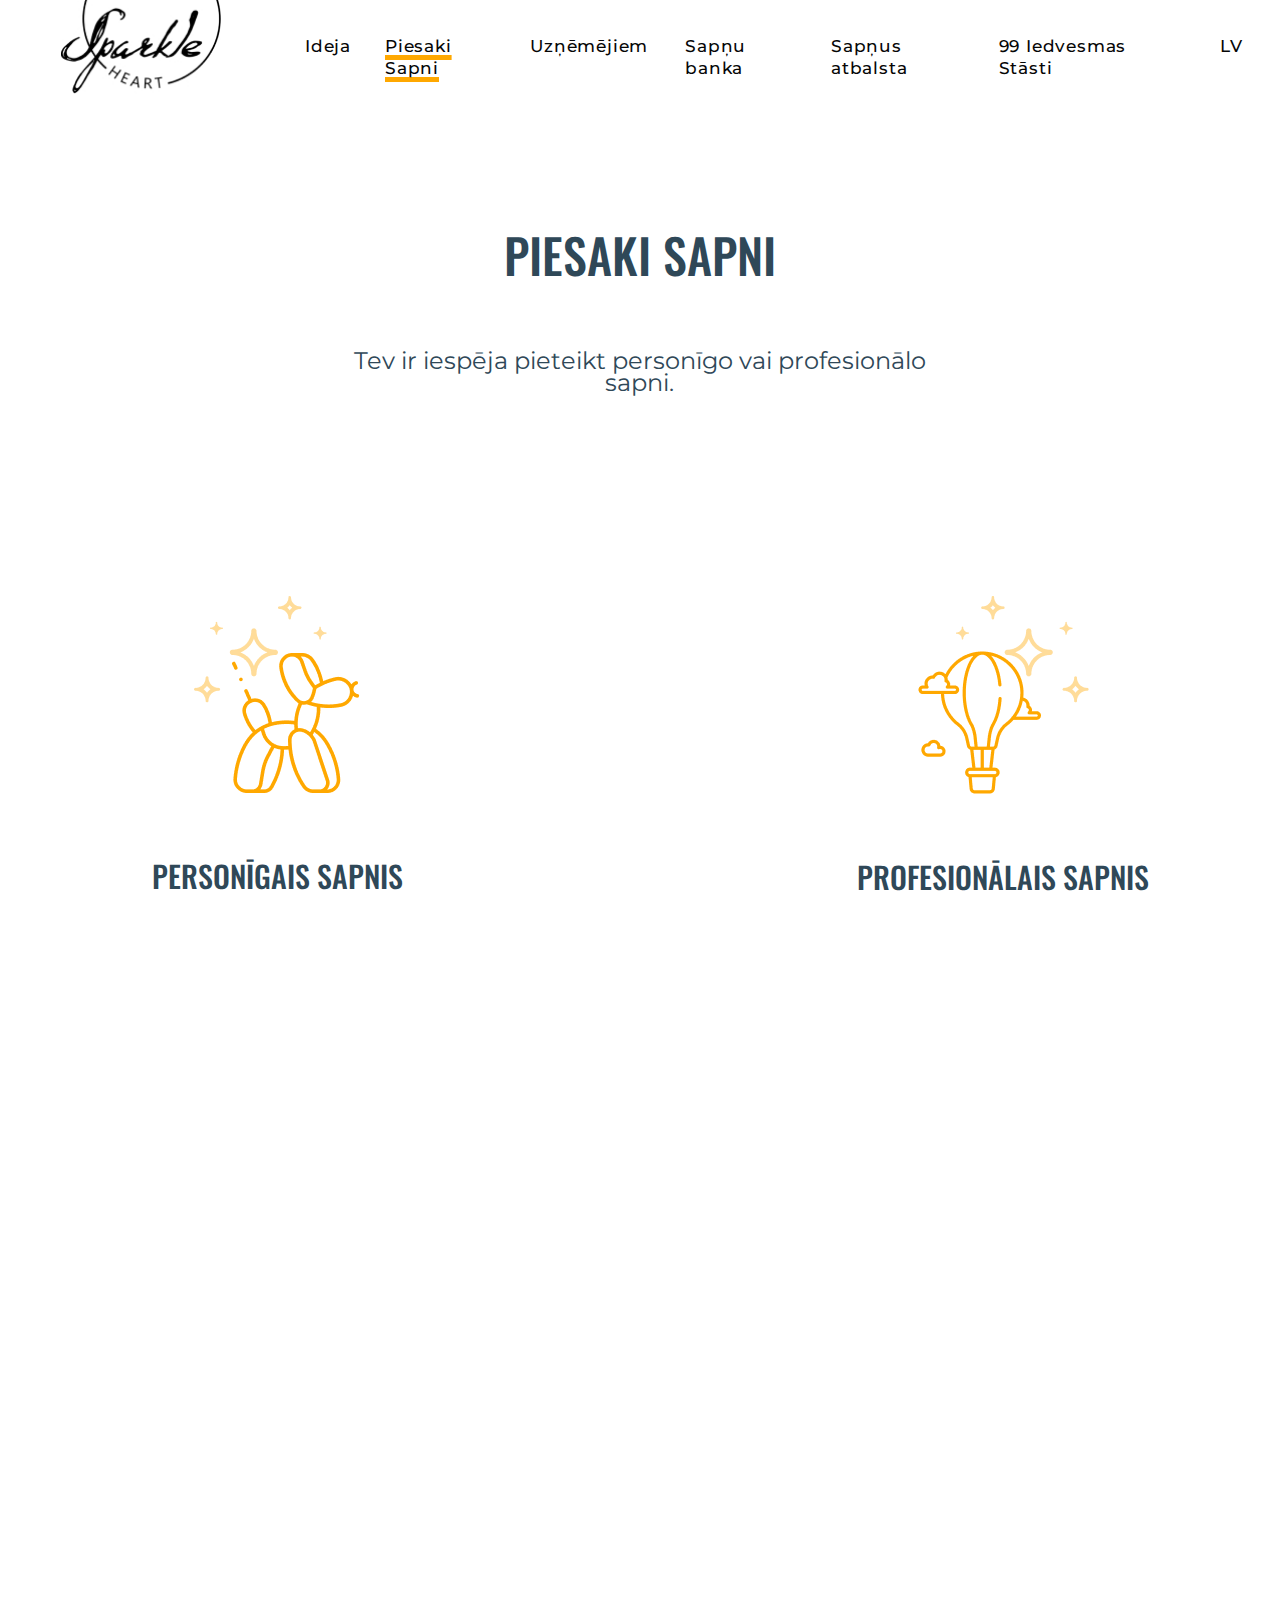
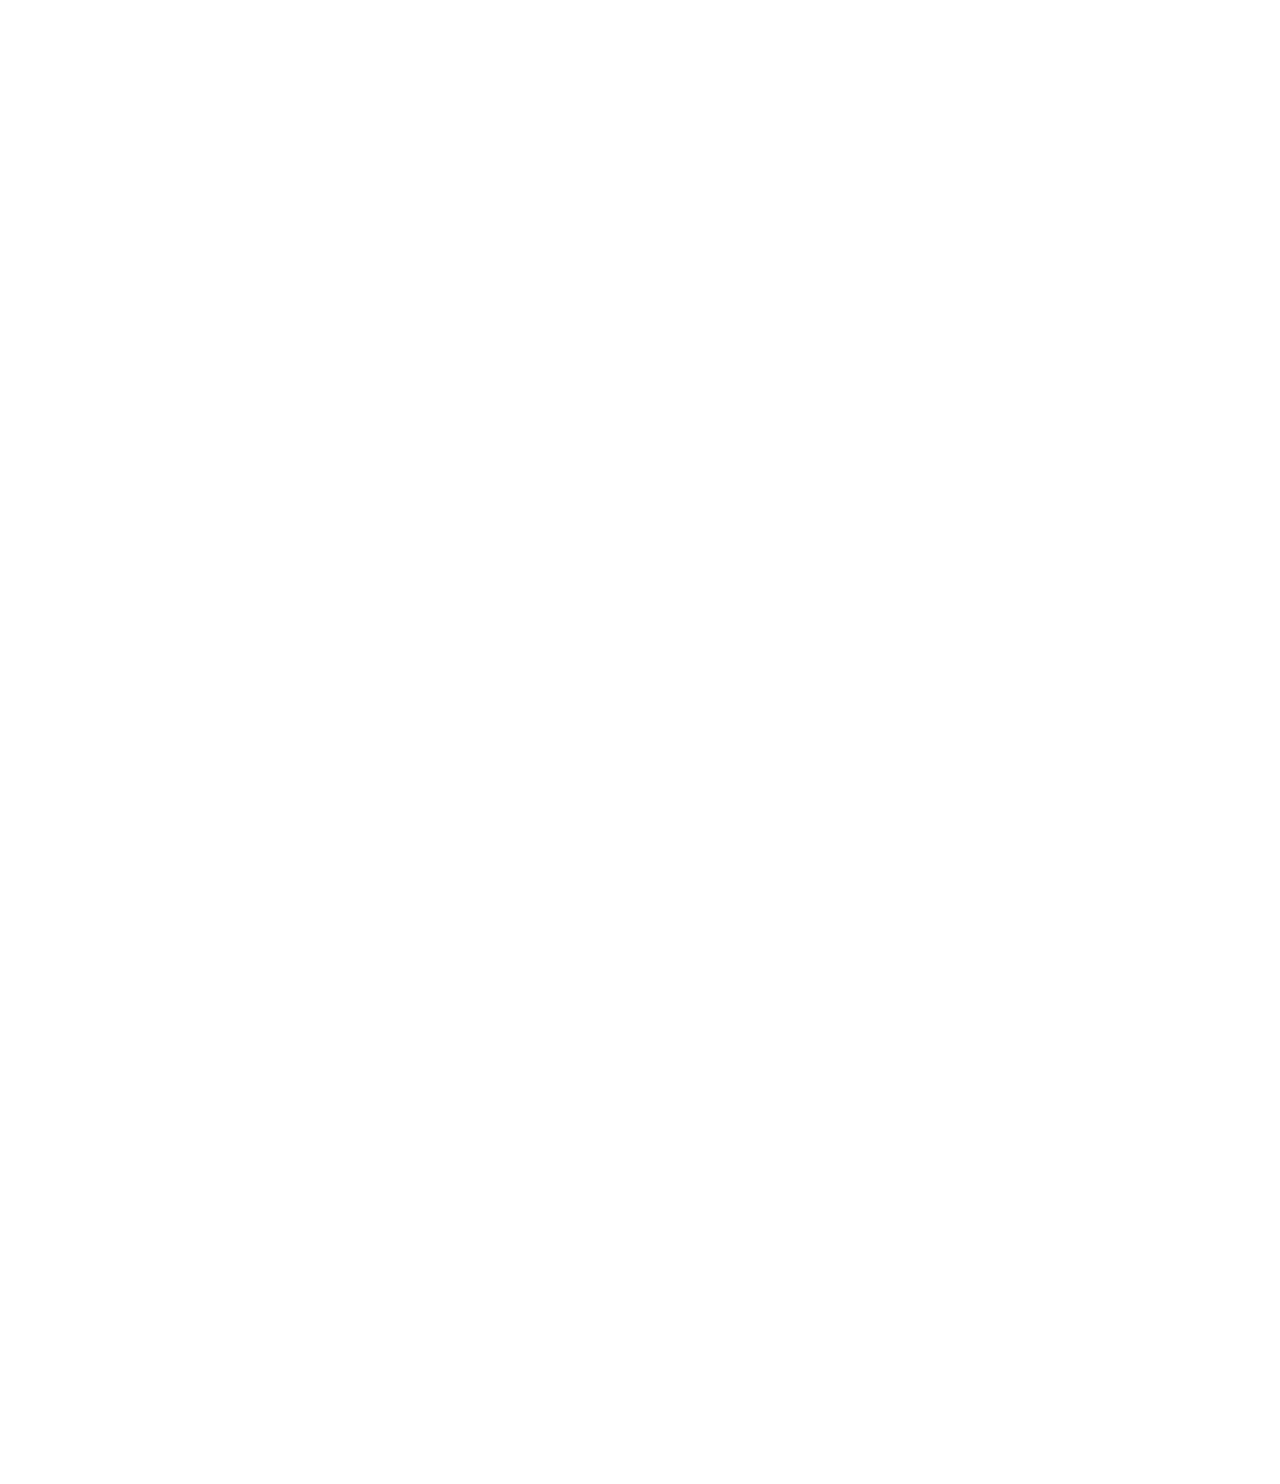
<file: PiesakiSapni.html>
<!DOCTYPE html>
<html lang="en">
<head>

    <meta charset="UTF-8">
    <meta http-equiv="X-UA-Compatible" content="IE=edge">
    <meta name="viewport" content="width=device-width, initial-scale=1.0">
    <title>Sparkle Heart</title>

    <link rel="preconnect" href="https://fonts.googleapis.com">
	<link rel="preconnect" href="https://fonts.gstatic.com" crossorigin>
	<link href="https://fonts.googleapis.com/css2?family=Montserrat&display=swap" rel="stylesheet">

	
	<link href="https://cdn.jsdelivr.net/npm/bootstrap@5.1.3/dist/css/bootstrap.min.css" rel="stylesheet" integrity="sha384-1BmE4kWBq78iYhFldvKuhfTAU6auU8tT94WrHftjDbrCEXSU1oBoqyl2QvZ6jIW3" crossorigin="anonymous">
    <link rel="stylesheet" type="text/css" href="assets/css/style.css"/>
    <link rel="preconnect" href="https://fonts.googleapis.com">
    <link rel="preconnect" href="https://fonts.gstatic.com" crossorigin>
    <link href="https://fonts.googleapis.com/css2?family=Montserrat&display=swap" rel="stylesheet">
	<link rel="stylesheet" href="https://maxcdn.bootstrapcdn.com/bootstrap/4.0.0/css/bootstrap.min.css" integrity="sha384-Gn5384xqQ1aoWXA+058RXPxPg6fy4IWvTNh0E263XmFcJlSAwiGgFAW/dAiS6JXm" crossorigin="anonymous">

	<link rel="icon" type="image/x-icon" href="assets/favicon/GoldenV2Logo 3.ico">
</head>
<body>

            <!--NAVBAR-->

<nav class="navbar d-flex flex-nowrap w-100 navbar-expand-lg navbar-light col-lg-12">
	<div class="container-fluid" id="navigation">
		<a href="index.html" class="navbar-brand">
			<img id="logo" src="assets/img/BlackLogo 3.jpg" alt="" width="140" height="85">
		</a>
		<button class="navbar-toggler navbar-toggler-right ml-auto hidden-sm-up float-xs-right" type="button" 
		data-toggle="collapse" data-target="#navbarSupportedContent" 
		aria-controls="navbarSupportedContent" aria-expanded="false" 
		aria-label="Toggle navigation">
			<span class="navbar-toggler-icon">
			</span>
		</button>

		<div class="collapse navbar-collapse" id="navbarSupportedContent">
			<ul class="navbar-nav ml-auto mb-2 mb-lg-0" id="navbar-ul">
			<div class="row justify-content-center" id="langRow">
				<li class="nav-item col-2" id="languages1">
					<a class="nav-link active" id="nav-menu" href="#">LV</a>
				</li>
				<li class="nav-item col-2" id="languages2">
					<a class="nav-link" id="nav-menu" href="#">EN</a>
				</li>
				<li class="nav-item col-2" id="languages3">
					<a class="nav-link" id="nav-menu" href="#">RU</a>
				</li>
			</div>
			<li class="nav-item active" id="nav-item1">
				<a class="nav-link" id="nav-menu" href="ideja.html">Ideja</a>
			</li>
			<li class="nav-item" id="nav-item2">
				<a class="nav-link active" id="nav-menu" href="PiesakiSapni.html">Piesaki Sapni</a>
			</li>
			<li class="nav-item" id="nav-item3">
				<a class="nav-link" id="nav-menu" href="Uznemejiem.html">Uzņēmējiem</a>
			</li>
			<li class="nav-item" id="nav-item4">
				<a class="nav-link" id="nav-menu" href="SapnuBanka.html">Sapņu banka</a>
			</li>
			<li class="nav-item" id="nav-item5">
				<a class="nav-link" id="nav-menu" href="SapnusAtbalsta.html">Sapņus atbalsta</a>
			</li>
			<li class="nav-item" id="nav-item6">
				<a class="nav-link" id="nav-menu" href="99Iedvesmas.html">99 Iedvesmas Stāsti</a>
			</li>
			<li class="nav-item" id="nav-item7">
				<a class="nav-link" id="nav-menu" href="#">LV</a>
			</li>
			</ul>
		</div>
	</div>
</nav>


			<!--TEXT-->

<div class="text" id="text3">
	<div>
		<p id="PiesakiSapni">PIESAKI SAPNI</p>
		<p id="PiesakiSapni-text">Tev ir iespēja pieteikt personīgo vai profesionālo sapni.</p>
	</div>
</div>


			<!--PIESAKI SAPNI POGAS AR IKONAM-->

<div class="container pogas" id="PiesakiSapniPogas">
	<div class="row row-cols-2" id="buttonRow">
		<div class="col-12 col-lg-12 col-xl-6 col-sm-12 column1" id="PiesakiSapniColumn1">
			<img src="assets/img/Group 12.png" id="ikona1_PiesakiSapni" alt="Responsive icon">
			<p class="PiesakiSapniH" id="PiesakiSapniHeader1">PERSONĪGAIS SAPNIS</p>
			<p class="PiesakiSapniT" id="PiesakiSapniText1">Bērnības nepiepildītie sapņi... 
				No sev piederoša svaigi spiestas sulas bāra uz Tērbatas ielas līdz 
				iespējai satikties ar Džekiju Čanu.</p>
			<button class="sapnis-button" id="PiesakiSapni-button">Piesaki sapni</button>
		</div>

		<div class="col-12 col-lg-12 col-xl-6 col-sm-12 column2" id="PiesakiSapniColumn2">
			<img src="assets/img/Group 13.png" id="ikona2_PiesakiSapni" alt="Responsive icon">
			<p class="PiesakiSapniH" id="PiesakiSapniHeader2">PROFESIONĀLAIS SAPNIS</p>
			<p class="PiesakiSapniT" id="PiesakiSapniText2">Sapnis vai ideja, kura ir balstīta uz reģiona,
				 pasaules vai cilvēku attīstību 4 virzienos - kultūra, izglītība, zinātne, ģimene jeb sociālā vide. 
				 Tā ir iespēja attīstīt ideju, 
				 kas uzlabotu ikdienas dzīves kvalitāti vai atrisinātu vietēja vai starptautiska līmeņa problēmu. 
				 Pastāsti, kāpēc Tev tas ir tik nozīmīgi?</p>
			<button class="sapnis-button" id="PiesakiSapni-button">Piesaki sapni</button>
		</div>
	</div>
</div>

			<!--IMAGES DESKTOP  -->

<div class="container-fluid photos" id="DeskPhotos">
	<img src="assets/img/ripped 6 7.png" class="rippedTop" id="deskRipTop">
	<div class="row" id="kolaza">
		<img src="assets/img/Lauma_4.jpg" class="img-fluid" id="img-width1" alt="Responsive image">
		<div class="image-stacked" id="img-width2">
			<img src="assets/img/Brinuma_meita-3.jpg" class="img-fluid" alt="Responsive image">
			<img src="assets/img/Arta_2 1.jpg" class="img-fluid" alt="Responsive image">
		</div>
		<img src="assets/img/Lauma_3.jpg" class="img-fluid" id="img-width3" alt="Responsive image">
		<img src="assets/img/Brinuma_meita-2.jpg" class="img-fluid" id="img-width4" alt="Responsive image">
	</div>
	<img src="assets/img/ripped 6 8.png" class="rippedBot" id="deskRipBot">
</div>


			<!--IMAGES MOBILE-->
<div class="container-fluid mobile" id="MobPhotos">
	<img src="assets/img/ripped 6 7.png" class="rippedTop" id="mobRipTop">
	<div class="row" id="FirstRowMob_PiesakiSapni">
		<img src="assets/img/Lauma_3.jpg" class="img-fluid" id="mob-img-5" alt="Responsive image">
		<img src="assets/img/Brinuma_meita-2.jpg" class="img-fluid" id="mob-img-6" alt="Responsive image">
	</div>
	<div class="row" id="SecRowMob_PiesakiSapni">
		<img src="assets/img/Lauma_4.jpg" class="img-fluid" id="mob-img-7" alt="Responsive image">
		<div class="image-stacked" id="img-width-mob_PiesakiSapni">
			<img src="assets/img/Brinuma_meita-3.jpg" class="img-fluid" id="img-stacked-1" alt="Responsive image">
			<img src="assets/img/Arta_2 1.jpg" class="img-fluid" id="img-stacked-2" alt="Responsive image">
		</div>
	</div>
	<img src="assets/img/ripped 6 8.png" class="rippedBot" id="mobRipBot">
</div>


			<!--FORMA-->
<form>
	<div class="container-fluid box">
		<h2>SAZINĀTIES AR MUMS</h2>
		<div class="row form-row" id="forma">
			<div class="col-12 col-xl-6 col-lg-6" id="col1">
				<input type="text" class="form-control" placeholder="Vārds, Uzvārds">
			</div>
			<div class="col-12 col-xl-6 col-lg-6" id="col2">
				<input type="text" class="form-control" placeholder="E-pasts*">
			</div>
			<div class="input col-lg-12">
				<input type="text" class="form-control" placeholder="Telefons*">
				<textarea class="form-control height" placeholder="Jautājums, vai komentārs*"></textarea>
				<div class="field">
					<P id="p1">* obligāti aizpildāmie lauki</P>
				</div>
				<div class="form-check field">
					<input class="form-check-input" type="checkbox" value="" id="defaultCheck1">
					<label class="form-check-label" for="defaultCheck1">
						<P id="p2">Piekrītu, ka mani dati tiks izmantoti likumdošanā noteiktā kārtībā un tiks saglabāti līdz brīdim, kamēr tas būs nepieciešams.</P>
					</label>
				</div>
			</div>  
		</div>
		<button class="sutit-button">Sūtīt</button>
	</div>
</form>

	        <!--FOOTER GRAY-->
	
<footer>
	<div class="container-fluid gray">
		<div class="row" id="row">
			<div class="col1 col-md-3 col-lg-3">
				<img src="assets/img/GoldenV2Logo 3.png" alt="">
				<p class="tiesibas" id="tiesibas1">© SparkleHeart 2020.</p>
				<p class="tiesibas" id="tiesibas2">Visas tiesības aizsargātas</p>
			</div>
			<div class="col2 col-md-3 col-lg-3">
				<ul>
					<li>
						<p class="footer-link" id="list">Ideja</p>
					</li>
					<li>
						<p class="footer-link" id="list">Piesaki sapni</p>
					</li>
					<li>
						<p class="footer-link" id="list">Uzņēmējiem</p>
					</li>
					<li>
						<p class="footer-link" id="list">Sapņu banka</p>
					</li>
					<li>
						<p class="footer-link" id="list">Sapņus atbalsta</p>
					</li>
					<li>
						<p class="footer-link" id="list">Iedvesmas stāsti</p>
					</li>
				</ul>
			</div>
			<div class="col3 col-md-3 col-lg-3">
				<h4>Biedrība SparkleHeart</h4>
              	<div>
                  	<p>Reģistrācijas nr. 40008293119</p>
                  	<p>Banka: SWEDBANK A/S</p>
                  	<p>LV52HABA0551047652465</p>
              	</div>
			</div>
				<div class="col4 col-md-3 col-lg-3">
				<h4 id="juris">Juris Gogulis</h4>
              	<div id="juris">
                  	<p class="adress">juris.gogulis@sparkleheart.org</p>
                   	<p class="adress">+37126890034</p>
                   	<p class="adress">Biķernieku iela 24a - 5, LV-1006</p>
                   	<div class="mini-icons">
                        <img src="assets/img/fb.png" width="18px" height="36px">
                        <img src="assets/img/ig.png" width="36px" height="36px">
                    </div>
					<p class="politika" id="politika">Privātuma politika</p>
              	</div>
			</div>
		</div>
	</div>
</footer>

<script src="https://code.jquery.com/jquery-3.2.1.slim.min.js" integrity="sha384-KJ3o2DKtIkvYIK3UENzmM7KCkRr/rE9/Qpg6aAZGJwFDMVNA/GpGFF93hXpG5KkN" crossorigin="anonymous"></script>
<script src="https://cdnjs.cloudflare.com/ajax/libs/popper.js/1.12.9/umd/popper.min.js" integrity="sha384-ApNbgh9B+Y1QKtv3Rn7W3mgPxhU9K/ScQsAP7hUibX39j7fakFPskvXusvfa0b4Q" crossorigin="anonymous"></script>
<script src="https://maxcdn.bootstrapcdn.com/bootstrap/4.0.0/js/bootstrap.min.js" integrity="sha384-JZR6Spejh4U02d8jOt6vLEHfe/JQGiRRSQQxSfFWpi1MquVdAyjUar5+76PVCmYl" crossorigin="anonymous"></script>
</body>
</html>
</file>
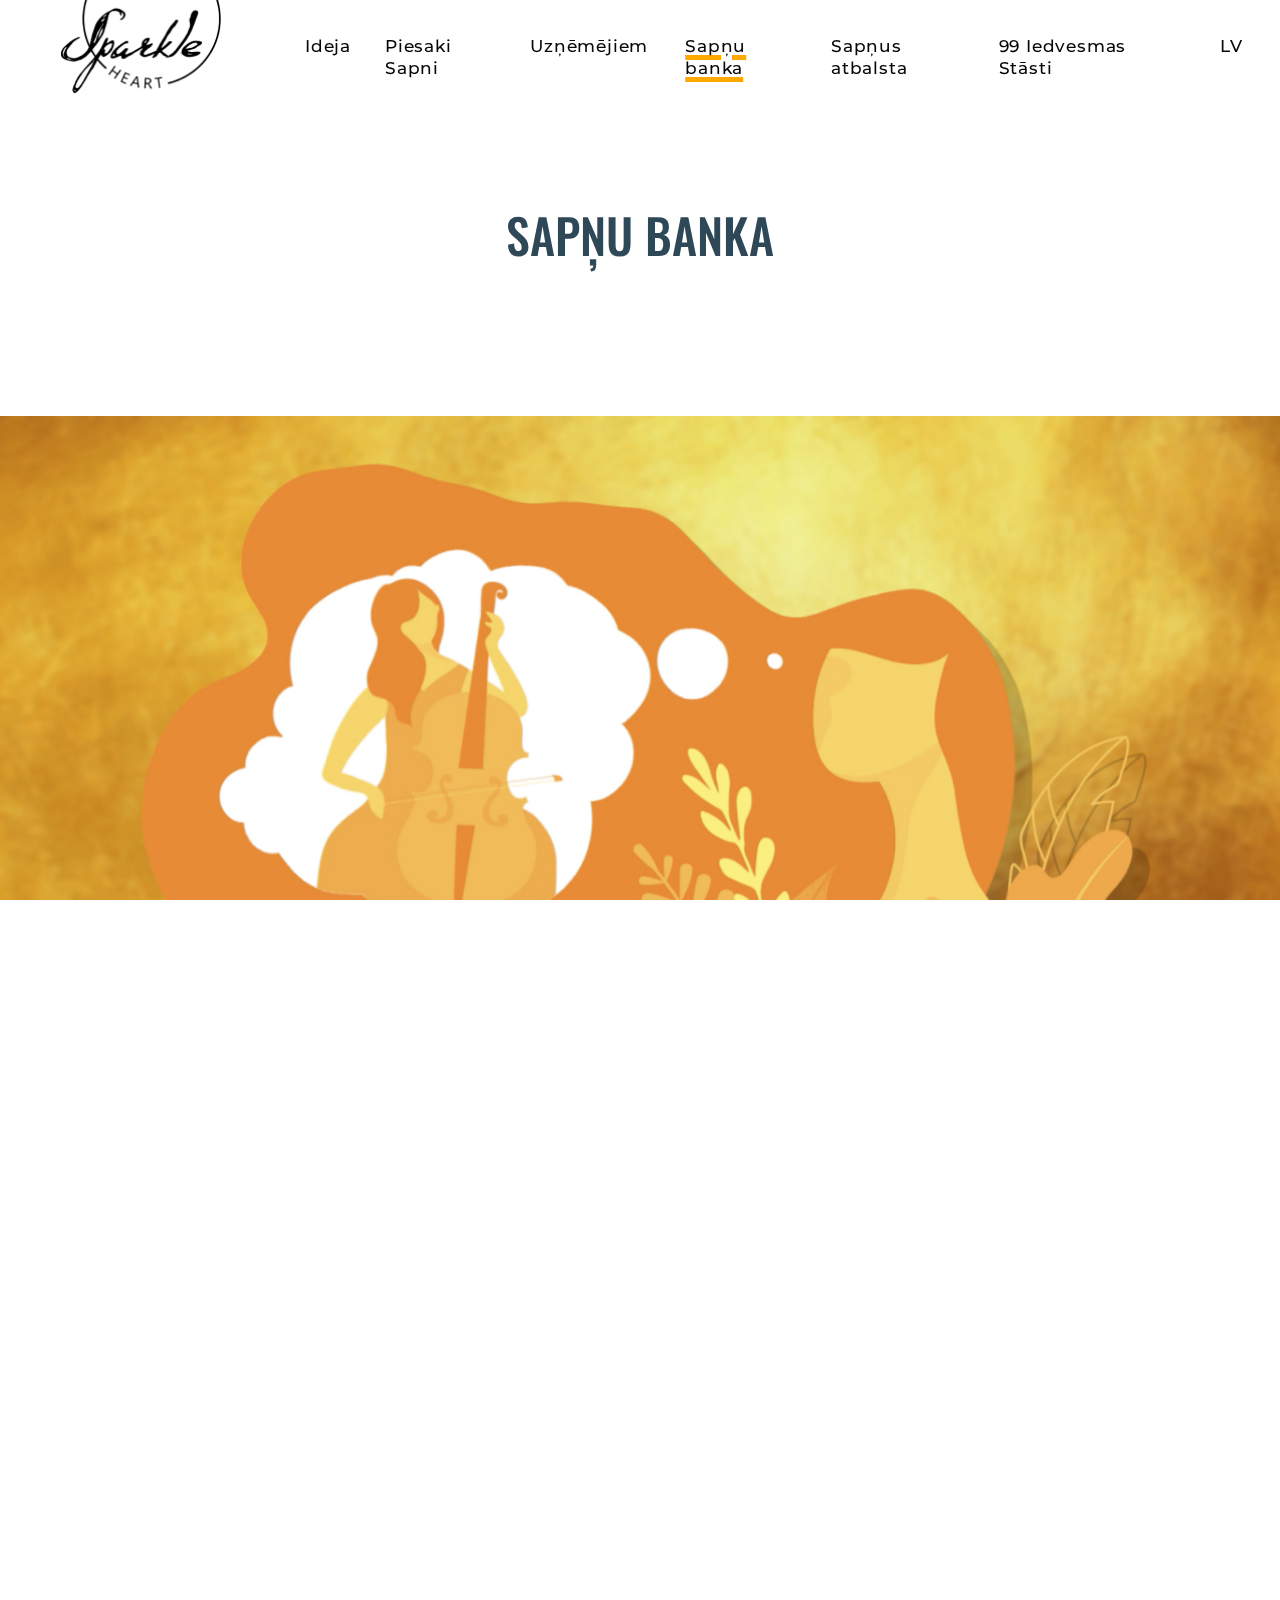
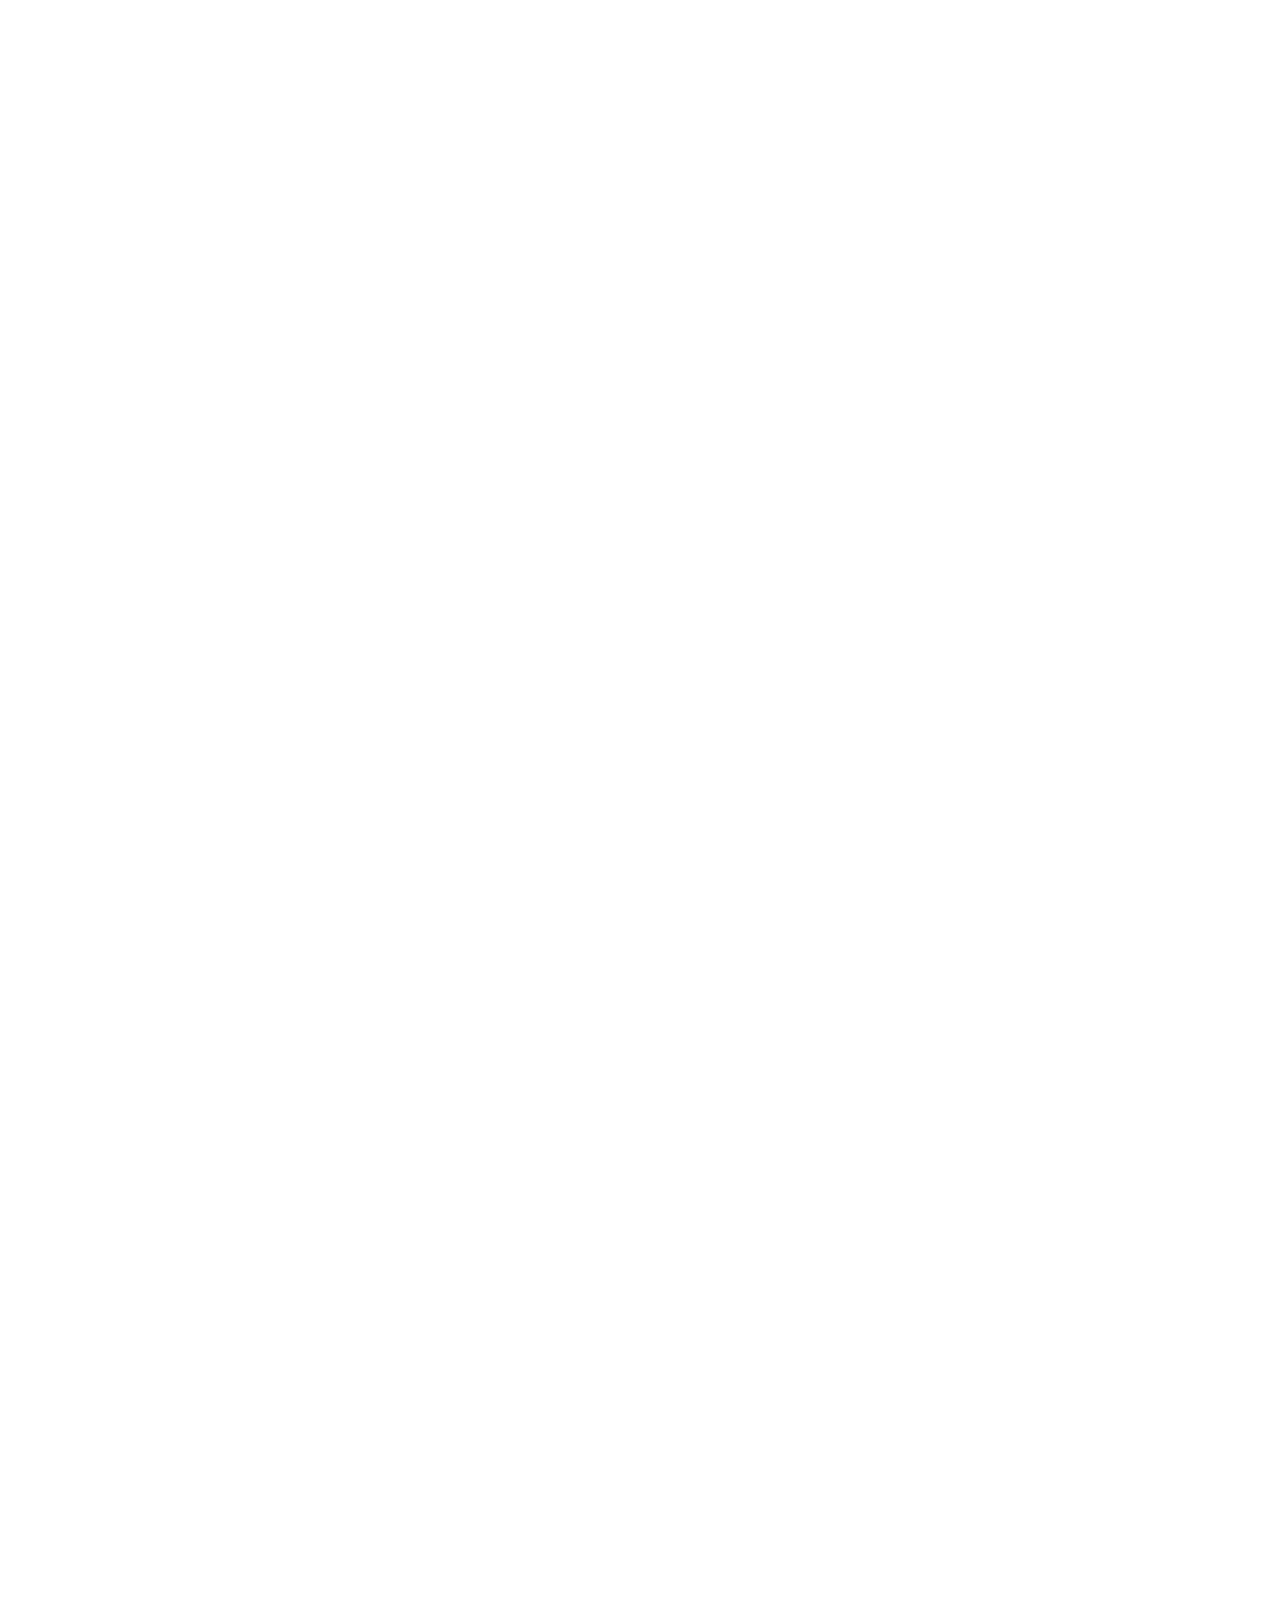
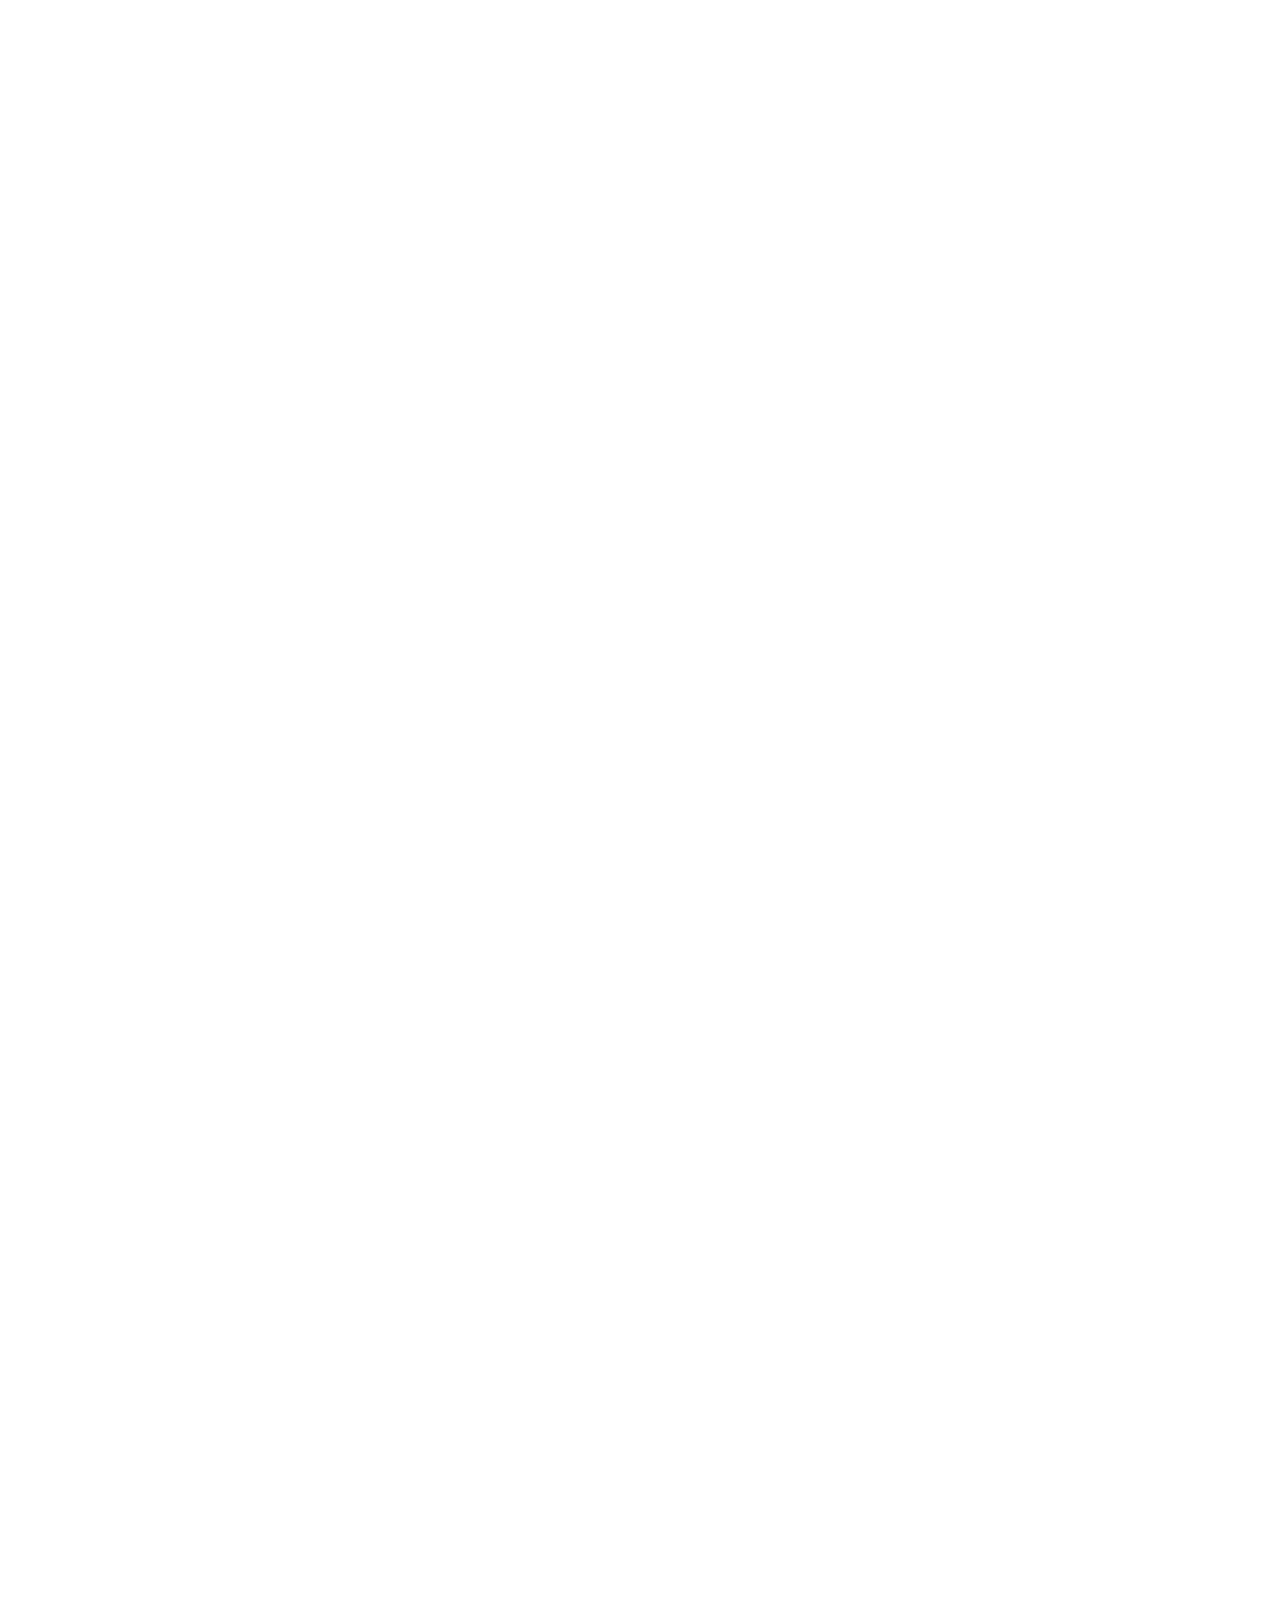
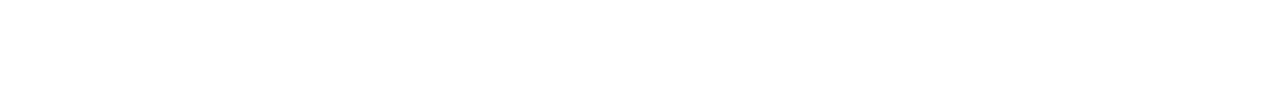
<file: SapnuBanka.html>
<!DOCTYPE html>
<html lang="en">
<head>

    <meta charset="UTF-8">
    <meta http-equiv="X-UA-Compatible" content="IE=edge">
    <meta name="viewport" content="width=device-width, initial-scale=1.0">
    <title>Sparkle Heart</title>

    <link rel="preconnect" href="https://fonts.googleapis.com">
	<link rel="preconnect" href="https://fonts.gstatic.com" crossorigin>
	<link href="https://fonts.googleapis.com/css2?family=Montserrat&display=swap" rel="stylesheet">

	
	<link href="https://cdn.jsdelivr.net/npm/bootstrap@5.1.3/dist/css/bootstrap.min.css" rel="stylesheet" integrity="sha384-1BmE4kWBq78iYhFldvKuhfTAU6auU8tT94WrHftjDbrCEXSU1oBoqyl2QvZ6jIW3" crossorigin="anonymous">
    <link rel="stylesheet" type="text/css" href="assets/css/style.css"/>
    <link rel="preconnect" href="https://fonts.googleapis.com">
    <link rel="preconnect" href="https://fonts.gstatic.com" crossorigin>
    <link href="https://fonts.googleapis.com/css2?family=Montserrat&display=swap" rel="stylesheet">
	<link rel="stylesheet" href="https://maxcdn.bootstrapcdn.com/bootstrap/4.0.0/css/bootstrap.min.css" integrity="sha384-Gn5384xqQ1aoWXA+058RXPxPg6fy4IWvTNh0E263XmFcJlSAwiGgFAW/dAiS6JXm" crossorigin="anonymous">

	<link rel="icon" type="image/x-icon" href="assets/favicon/GoldenV2Logo 3.ico">
</head>
<body>

            <!--NAVBAR-->

<nav class="navbar d-flex flex-nowrap w-100 navbar-expand-lg navbar-light col-lg-12">
	<div class="container-fluid" id="navigation">
		<a href="index.html" class="navbar-brand">
			<img id="logo" src="assets/img/BlackLogo 3.jpg" alt="" width="140" height="85">
		</a>
		<button class="navbar-toggler navbar-toggler-right ml-auto hidden-sm-up float-xs-right" type="button" 
		data-toggle="collapse" data-target="#navbarSupportedContent" 
		aria-controls="navbarSupportedContent" aria-expanded="false" 
		aria-label="Toggle navigation">
			<span class="navbar-toggler-icon">
			</span>
		</button>

		<div class="collapse navbar-collapse" id="navbarSupportedContent">
			<ul class="navbar-nav ml-auto mb-2 mb-lg-0" id="navbar-ul">
			<div class="row justify-content-center" id="langRow">
				<li class="nav-item col-2" id="languages1">
					<a class="nav-link active" id="nav-menu" href="#">LV</a>
				</li>
				<li class="nav-item col-2" id="languages2">
					<a class="nav-link" id="nav-menu" href="#">EN</a>
				</li>
				<li class="nav-item col-2" id="languages3">
					<a class="nav-link" id="nav-menu" href="#">RU</a>
				</li>
			</div>
			<li class="nav-item active" id="nav-item1">
				<a class="nav-link" id="nav-menu" href="ideja.html">Ideja</a>
			</li>
			<li class="nav-item" id="nav-item2">
				<a class="nav-link" id="nav-menu" href="PiesakiSapni.html">Piesaki Sapni</a>
			</li>
			<li class="nav-item" id="nav-item3">
				<a class="nav-link" id="nav-menu" href="Uznemejiem.html">Uzņēmējiem</a>
			</li>
			<li class="nav-item" id="nav-item4">
				<a class="nav-link active" id="nav-menu" href="SapnuBanka.html">Sapņu banka</a>
			</li>
			<li class="nav-item" id="nav-item5">
				<a class="nav-link" id="nav-menu" href="SapnusAtbalsta.html">Sapņus atbalsta</a>
			</li>
			<li class="nav-item" id="nav-item6">
				<a class="nav-link" id="nav-menu" href="99Iedvesmas.html">99 Iedvesmas Stāsti</a>
			</li>
			<li class="nav-item" id="nav-item7">
				<a class="nav-link" id="nav-menu" href="#">LV</a>
			</li>
			</ul>
		</div>
	</div>
</nav>


			<!--SAPNU BANKA-->

<div class="text" id="text5">
	<div>
		<p id="ideja">SAPŅU BANKA</p>
	</div>
</div>


			<!--SAPNU BANKA VIDEO-->

<section>
	<div class="sparkle-vid">
		<img src="assets/img/Снимок экрана 2020-05-30 в 16.29 1.jpg" class="col-md-12 col-lg-12 sparkle no-gutters" id="SapnuBankaVid">
	</div>
</section>


			<!--MERKIS-->

<section>
	<div>
		<p id="MerkisText">MĒRĶIS</p>
		<div class="row" id="saule">
			<div class="col-12 col-xl-5 col-lg-5 vector1">
				<img src="assets/img/Vector 1.png" id="vector1">
			</div>
			<div class="col-12 col-xl-7 col-lg-7 vector-text1">
				<p id="vector1-text">
					Palīdzēt Latvijas un citu valstu sabiedrības locekļiem gūt panākumus personiskajā dzīvē un piepildīt
					 dzīves sapņus, tādējādi, veicinot visas sabiedrības labklājību un kopējo laimes indeksu
				</p>
			</div>
		</div>
		<div class="row" id="kalni">
			<div class="col-12 col-xl-7 col-lg-7 vector-text2">
				<p id="vector2-text">
					Palīdzēt Latvijas un citu valstu sabiedrības locekļiem īstenot sapņus un idejas, kuras ir balstītas 
					uz pasaules un cilvēces ilgtspējīgu attīstību, tai skaitā izglītošanos un tālākizglītību
				</p>
			</div>
			<div class="col-12 col-xl-5 col-lg-5 vector2">
				<img src="assets/img/Vector 2.png" id="vector2">
			</div>
		</div>
		<div class="row" id="brilles">
			<div class="col-12 col-xl-5 col-lg-5 vector3">
				<img src="assets/img/Vector 3.png" id="vector3">
			</div>
			<div class="col-12 col-xl-7 col-lg-7 vector-text3">
				<p id="vector3-text">
					Piesaistīt juridisko un fizisko personu intelektuālos un finanšu resursus sapņu realizācijai
				</p>
			</div>
		</div>
	</div>
</section>


			<!--MISIJA-->
<section>
	<div>
		<p id="MisijaHeader">MISIJA</p>
		<p id="MisijaText">SparkleHeart ir Latvijā un pasaulē atpazīts zīmols</p>
	</div>
</section>


			<!--ORANGE 1-->

<section>
	<div class="SapnuBankaOrange1">
		<div class="Orange1-img">
			<img src="assets/img/Group 14.png" id="group14">
		</div>
		<div class="Orange1-text">
			<p id="groupText">Tavai zināšanai, sapņus mēs krājam visu gadu, lai maijā, kad visa pasaule zied, izvēlētos pašus iedvesmojošākos. </p>
		</div>
	</div>
</section>


			<!--SAPŅUS ATLASĪS-->
			
<div>
	<p id="SapnusAtlasis">SAPŅUS ATLASĪS</p>
	<div class="row">
		<div class="col-12 col-xl-6 col-lg-6" id="vector4">
			<img src="assets/img/Vector 4.png" id="vector4-id">
			<p id="SapnuAtlasisText1">Publiskais cilvēku balsojums mājas lapā</p>
		</div>
		<div class="col-12 col-xl-6 col-lg-6" id="vector5">
			<img src="assets/img/Vector 5.png" id="vector5-id">
			<p id="SapnuAtlasisText2">Īpaši izveidota komisija, kur tiek pieaicināti arī SP sadarbības partneri</p>
		</div>
	</div>
</div>

			<!--ORANGE 2-->

<section>
	<div class="SapnuBankaOrange2">
		<div class="Orange2-img">
			<img src="assets/img/Group 15.png" id="group15">
		</div>
		<div class="Orange2-text">
			<p id="groupText">Galvenais kritērijs, lai sapni izvēlētos, ir, vai to realizējot, mēs padarīsim pasauli labāku. 
				Un pasauli labāku var padarīt gan lielas, gan mazas lietas</p>
		</div>
	</div>
</section>


			<!--POGAS-->

<div class="container pogas">
	<div class="row row-cols-2" id="buttonRow">
		<div class="col-12 col-lg-6 col-xl-6 col-sm-6 column1">
			<p class="sapnisT" id="SapnisText1">VĒLIES PIEPILDĪT SAVU SAPNI?</p>
			<button class="sapnis-button">Sapņotājiem</button>
		</div>
		<div class="col-12 col-lg-6 col-xl-6 col-sm-6 column2">
			<p class="sapnisT" id="SapnisText2">VĒLIES PALĪDZĒT KĀDĀM PIEPILDĪT SAPNI?</p>
			<button class="sapnis-button">Uzņēmējiem</button>
		</div>
	</div>
</div>			

	        <!--FOOTER GRAY-->
	
<footer>
	<div class="container-fluid gray">
		<div class="row" id="row">
			<div class="col1 col-12 col-md-7 col-lg-3 col-sm-5">
				<img src="assets/img/GoldenV2Logo 3.png" alt="">
				<p class="MobJuris" id="juris">Juris Gogulis</p>
				<p class="tiesibas" id="tiesibas1">© SparkleHeart 2020.</p>
				<p class="tiesibas" id="tiesibas2">Visas tiesības aizsargātas</p>
				<p class="tiesibas" id="tiesibas-tablet">© SparkleHeart 2020. Visas tiesības aizsargātas</p>
			</div>
			<div class="col2 col-md-3 col-lg-3">
				<ul>
					<li>
						<p class="footer-link" id="list">Ideja</p>
					</li>
					<li>
						<p class="footer-link" id="list">Piesaki sapni</p>
					</li>
					<li>
						<p class="footer-link" id="list">Uzņēmējiem</p>
					</li>
					<li>
						<p class="footer-link" id="list">Sapņu banka</p>
					</li>
					<li>
						<p class="footer-link" id="list">Sapņus atbalsta</p>
					</li>
					<li>
						<p class="footer-link" id="list">Iedvesmas stāsti</p>
					</li>
				</ul>
			</div>
			<div class="col3 col-12 col-md-3 col-lg-3">
				<h4>Biedrība SparkleHeart</h4>
					<div>
						<p>Reģistrācijas nr. 40008293119</p>
						<p>Banka: SWEDBANK A/S</p>
						<p>LV52HABA0551047652465</p>
					</div>
			</div>
			<div class="col4 col-12 col-md-5 col-lg-3 col-sm-7">
				<h4 id="juris">Juris Gogulis</h4>
					<div id="rekviziti">
						<p class="adress">juris.gogulis@sparkleheart.org</p>
						<p class="adress">+37126890034</p>
						<p class="adress">Biķernieku iela 24a - 5, LV-1006</p>
						<div class="mini-icons">
						<img src="assets/img/fb.png" width="18px" height="36px">
						<img src="assets/img/ig.png" width="36px" height="36px">
						</div>
					<p class="politika" id="politika">Privātuma politika</p>
					</div>
			</div>
		</div>
	</div>
</footer>

<script src="https://code.jquery.com/jquery-3.2.1.slim.min.js" integrity="sha384-KJ3o2DKtIkvYIK3UENzmM7KCkRr/rE9/Qpg6aAZGJwFDMVNA/GpGFF93hXpG5KkN" crossorigin="anonymous"></script>
<script src="https://cdnjs.cloudflare.com/ajax/libs/popper.js/1.12.9/umd/popper.min.js" integrity="sha384-ApNbgh9B+Y1QKtv3Rn7W3mgPxhU9K/ScQsAP7hUibX39j7fakFPskvXusvfa0b4Q" crossorigin="anonymous"></script>
<script src="https://maxcdn.bootstrapcdn.com/bootstrap/4.0.0/js/bootstrap.min.js" integrity="sha384-JZR6Spejh4U02d8jOt6vLEHfe/JQGiRRSQQxSfFWpi1MquVdAyjUar5+76PVCmYl" crossorigin="anonymous"></script>
</body>
</html>
</file>
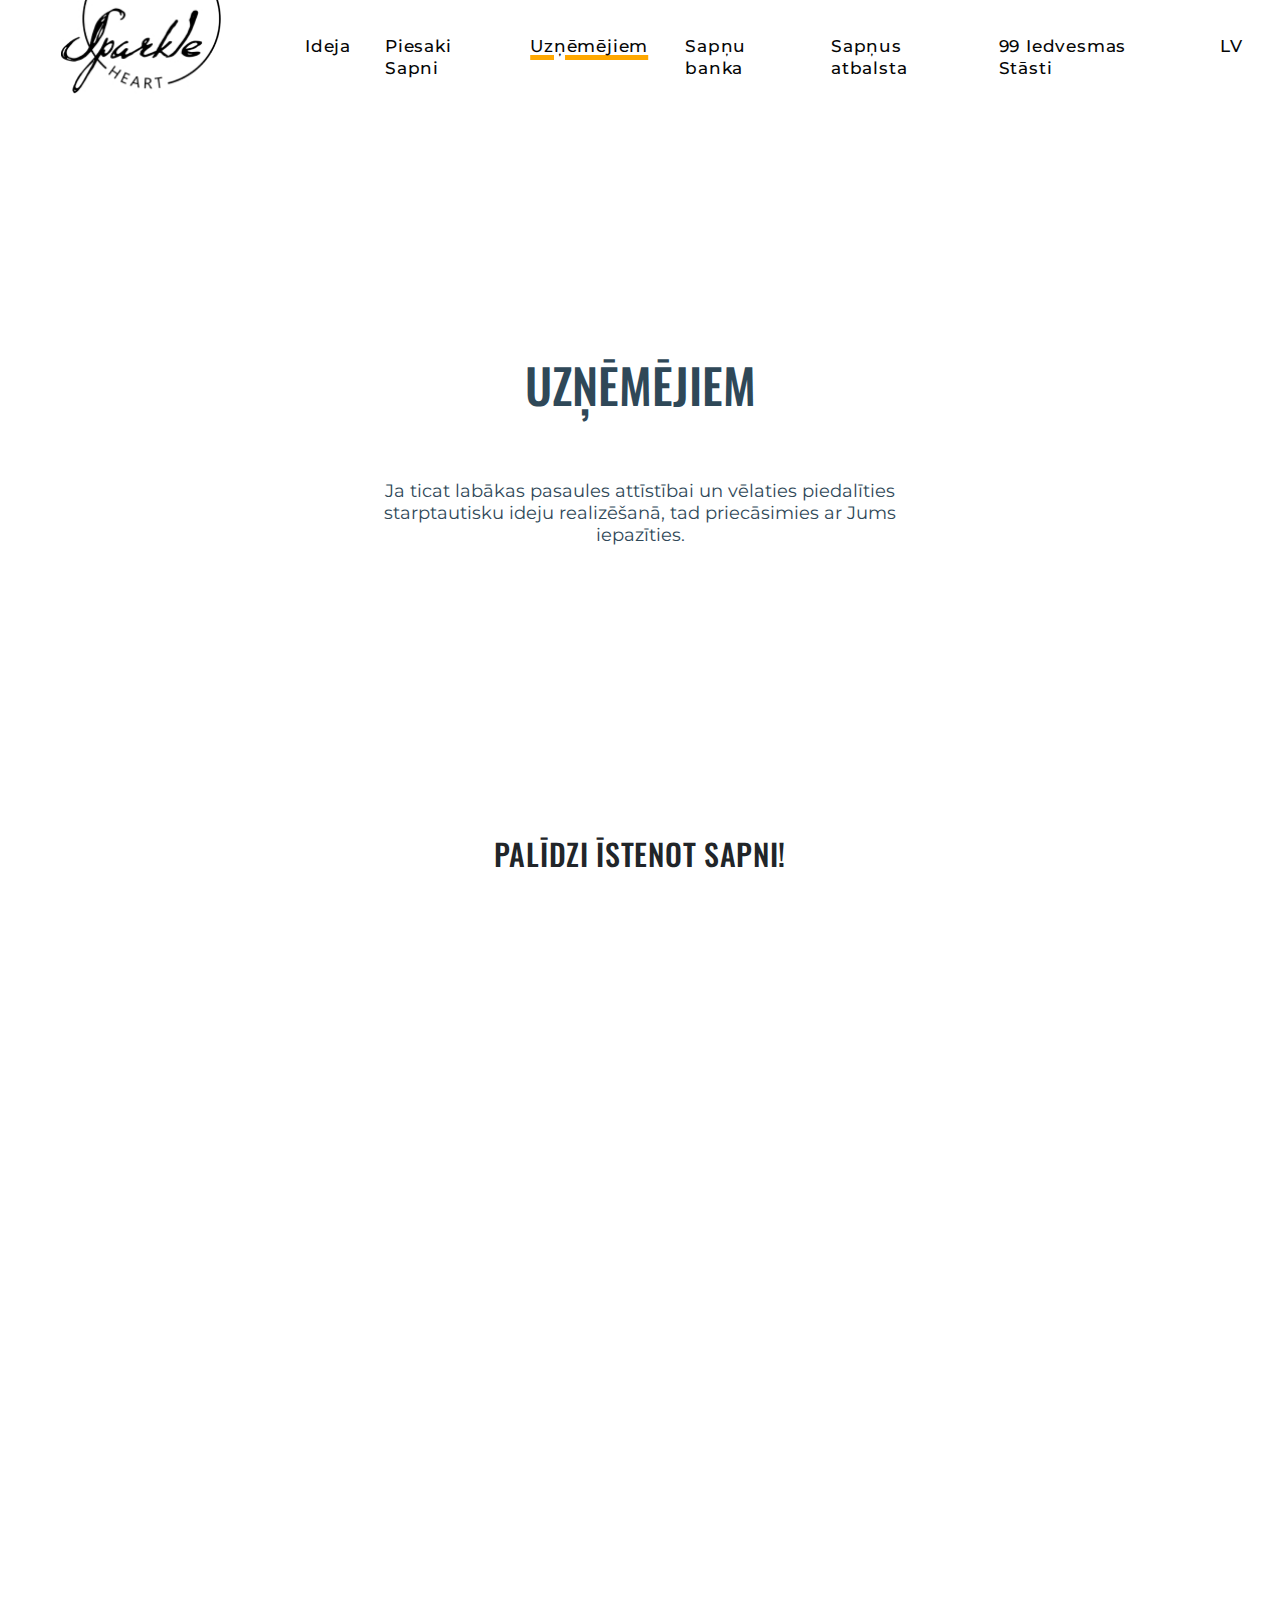
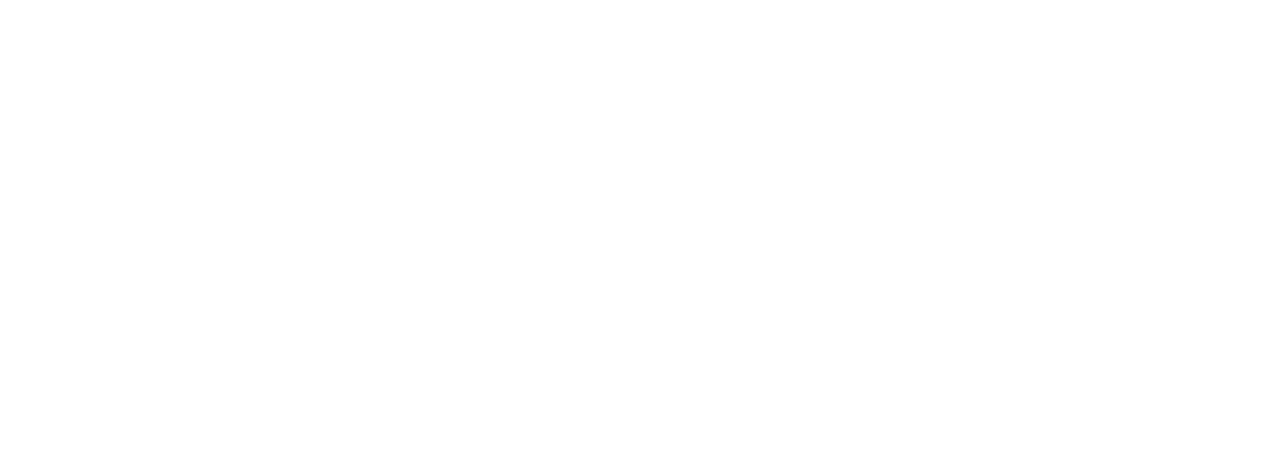
<file: Uznemejiem.html>
<!DOCTYPE html>
<html lang="en">
<head>

    <meta charset="UTF-8">
    <meta http-equiv="X-UA-Compatible" content="IE=edge">
    <meta name="viewport" content="width=device-width, initial-scale=1.0">
    <title>Sparkle Heart</title>

    <link rel="preconnect" href="https://fonts.googleapis.com">
	<link rel="preconnect" href="https://fonts.gstatic.com" crossorigin>
	<link href="https://fonts.googleapis.com/css2?family=Montserrat&display=swap" rel="stylesheet">

	
	<link href="https://cdn.jsdelivr.net/npm/bootstrap@5.1.3/dist/css/bootstrap.min.css" rel="stylesheet" integrity="sha384-1BmE4kWBq78iYhFldvKuhfTAU6auU8tT94WrHftjDbrCEXSU1oBoqyl2QvZ6jIW3" crossorigin="anonymous">
    <link rel="stylesheet" type="text/css" href="assets/css/style.css"/>
    <link rel="preconnect" href="https://fonts.googleapis.com">
    <link rel="preconnect" href="https://fonts.gstatic.com" crossorigin>
    <link href="https://fonts.googleapis.com/css2?family=Montserrat&display=swap" rel="stylesheet">
	<link rel="stylesheet" href="https://maxcdn.bootstrapcdn.com/bootstrap/4.0.0/css/bootstrap.min.css" integrity="sha384-Gn5384xqQ1aoWXA+058RXPxPg6fy4IWvTNh0E263XmFcJlSAwiGgFAW/dAiS6JXm" crossorigin="anonymous">

	<link rel="icon" type="image/x-icon" href="assets/favicon/GoldenV2Logo 3.ico">
</head>
<body>

            <!--NAVBAR-->

<nav class="navbar d-flex flex-nowrap w-100 navbar-expand-lg navbar-light col-lg-12">
	<div class="container-fluid" id="navigation">
		<a href="index.html" class="navbar-brand">
			<img id="logo" src="assets/img/BlackLogo 3.jpg" alt="" width="140" height="85">
		</a>
		<button class="navbar-toggler navbar-toggler-right ml-auto hidden-sm-up float-xs-right" type="button" 
		data-toggle="collapse" data-target="#navbarSupportedContent" 
		aria-controls="navbarSupportedContent" aria-expanded="false" 
		aria-label="Toggle navigation">
			<span class="navbar-toggler-icon">
			</span>
		</button>

		<div class="collapse navbar-collapse" id="navbarSupportedContent">
			<ul class="navbar-nav ml-auto mb-2 mb-lg-0" id="navbar-ul">
			<div class="row justify-content-center" id="langRow">
				<li class="nav-item col-2" id="languages1">
					<a class="nav-link active" id="nav-menu" href="#">LV</a>
				</li>
				<li class="nav-item col-2" id="languages2">
					<a class="nav-link" id="nav-menu" href="#">EN</a>
				</li>
				<li class="nav-item col-2" id="languages3">
					<a class="nav-link" id="nav-menu" href="#">RU</a>
				</li>
			</div>
			<li class="nav-item active" id="nav-item1">
				<a class="nav-link" id="nav-menu" href="ideja.html">Ideja</a>
			</li>
			<li class="nav-item" id="nav-item2">
				<a class="nav-link" id="nav-menu" href="PiesakiSapni.html">Piesaki Sapni</a>
			</li>
			<li class="nav-item" id="nav-item3">
				<a class="nav-link active" id="nav-menu" href="Uznemejiem.html">Uzņēmējiem</a>
			</li>
			<li class="nav-item" id="nav-item4">
				<a class="nav-link" id="nav-menu" href="SapnuBanka.html">Sapņu banka</a>
			</li>
			<li class="nav-item" id="nav-item5">
				<a class="nav-link" id="nav-menu" href="SapnusAtbalsta.html">Sapņus atbalsta</a>
			</li>
			<li class="nav-item" id="nav-item6">
				<a class="nav-link" id="nav-menu" href="99Iedvesmas.html">99 Iedvesmas Stāsti</a>
			</li>
			<li class="nav-item" id="nav-item7">
				<a class="nav-link" id="nav-menu" href="#">LV</a>
			</li>
			</ul>
		</div>
	</div>
</nav>

			<!--TEXT-->

<div class="text" id="text4">
	<div>
		<p id="ideja">UZŅĒMĒJIEM</p>
		<p>Ja ticat labākas pasaules attīstībai un vēlaties piedalīties starptautisku 
			ideju realizēšanā, tad priecāsimies ar Jums iepazīties.
		</p>
	</div>
</div>


			<!--FORMA-->

<form>
	<div class="container-fluid box">
		<h2>PALĪDZI ĪSTENOT SAPNI!</h2>
		<div class="row form-row" id="forma">
			<div class="col-12 col-xl-6 col-lg-6" id="col1">
				<input type="text" class="form-control" placeholder="Vārds, Uzvārds">
			</div>
			<div class="col-12 col-xl-6 col-lg-6" id="col2">
				<input type="text" class="form-control" placeholder="E-pasts*">
			</div>
			<div class="input col-lg-12">
				<input type="text" class="form-control" placeholder="Uzņēmuma nosaukums*">
				<input type="text" class="form-control" placeholder="Telefons*">
				<textarea class="form-control height" placeholder="Jautājums, vai komentārs*"></textarea>
				<div class="field">
					<P id="p1">* obligāti aizpildāmie lauki</P>
				</div>
				<div class="form-check field">
					<input class="form-check-input" type="checkbox" value="" id="defaultCheck1">
					<label class="form-check-label" for="defaultCheck1">
						<P id="p2">Piekrītu, ka mani dati tiks izmantoti likumdošanā noteiktā kārtībā un tiks saglabāti līdz brīdim, kamēr tas būs nepieciešams.</P>
					</label>
				</div>
			</div>  
		</div>
		<button class="sutit-button">Sūtīt</button>
	</div>
</form>

	        <!--FOOTER GRAY-->
	
<footer>
	<div class="container-fluid gray">
		<div class="row" id="row">
			<div class="col1 col-12 col-md-7 col-lg-3 col-sm-5">
				<img src="assets/img/GoldenV2Logo 3.png" alt="">
				<p class="MobJuris" id="juris">Juris Gogulis</p>
				<p class="tiesibas" id="tiesibas1">© SparkleHeart 2020.</p>
				<p class="tiesibas" id="tiesibas2">Visas tiesības aizsargātas</p>
				<p class="tiesibas" id="tiesibas-tablet">© SparkleHeart 2020. Visas tiesības aizsargātas</p>
			</div>
			<div class="col2 col-md-3 col-lg-3">
				<ul>
					<li>
						<p class="footer-link" id="list">Ideja</p>
					</li>
					<li>
						<p class="footer-link" id="list">Piesaki sapni</p>
					</li>
					<li>
						<p class="footer-link" id="list">Uzņēmējiem</p>
					</li>
					<li>
						<p class="footer-link" id="list">Sapņu banka</p>
					</li>
					<li>
						<p class="footer-link" id="list">Sapņus atbalsta</p>
					</li>
					<li>
						<p class="footer-link" id="list">Iedvesmas stāsti</p>
					</li>
				</ul>
			</div>
			<div class="col3 col-12 col-md-3 col-lg-3">
				<h4>Biedrība SparkleHeart</h4>
					<div>
						<p>Reģistrācijas nr. 40008293119</p>
						<p>Banka: SWEDBANK A/S</p>
						<p>LV52HABA0551047652465</p>
					</div>
			</div>
			<div class="col4 col-12 col-md-5 col-lg-3 col-sm-7">
				<h4 id="juris">Juris Gogulis</h4>
					<div id="rekviziti">
						<p class="adress">juris.gogulis@sparkleheart.org</p>
						<p class="adress">+37126890034</p>
						<p class="adress">Biķernieku iela 24a - 5, LV-1006</p>
						<div class="mini-icons">
						<img src="assets/img/fb.png" width="18px" height="36px">
						<img src="assets/img/ig.png" width="36px" height="36px">
						</div>
					<p class="politika" id="politika">Privātuma politika</p>
					</div>
			</div>
		</div>
	</div>
</footer>

<script src="https://code.jquery.com/jquery-3.2.1.slim.min.js" integrity="sha384-KJ3o2DKtIkvYIK3UENzmM7KCkRr/rE9/Qpg6aAZGJwFDMVNA/GpGFF93hXpG5KkN" crossorigin="anonymous"></script>
<script src="https://cdnjs.cloudflare.com/ajax/libs/popper.js/1.12.9/umd/popper.min.js" integrity="sha384-ApNbgh9B+Y1QKtv3Rn7W3mgPxhU9K/ScQsAP7hUibX39j7fakFPskvXusvfa0b4Q" crossorigin="anonymous"></script>
<script src="https://maxcdn.bootstrapcdn.com/bootstrap/4.0.0/js/bootstrap.min.js" integrity="sha384-JZR6Spejh4U02d8jOt6vLEHfe/JQGiRRSQQxSfFWpi1MquVdAyjUar5+76PVCmYl" crossorigin="anonymous"></script>
</body>
</html>
</file>
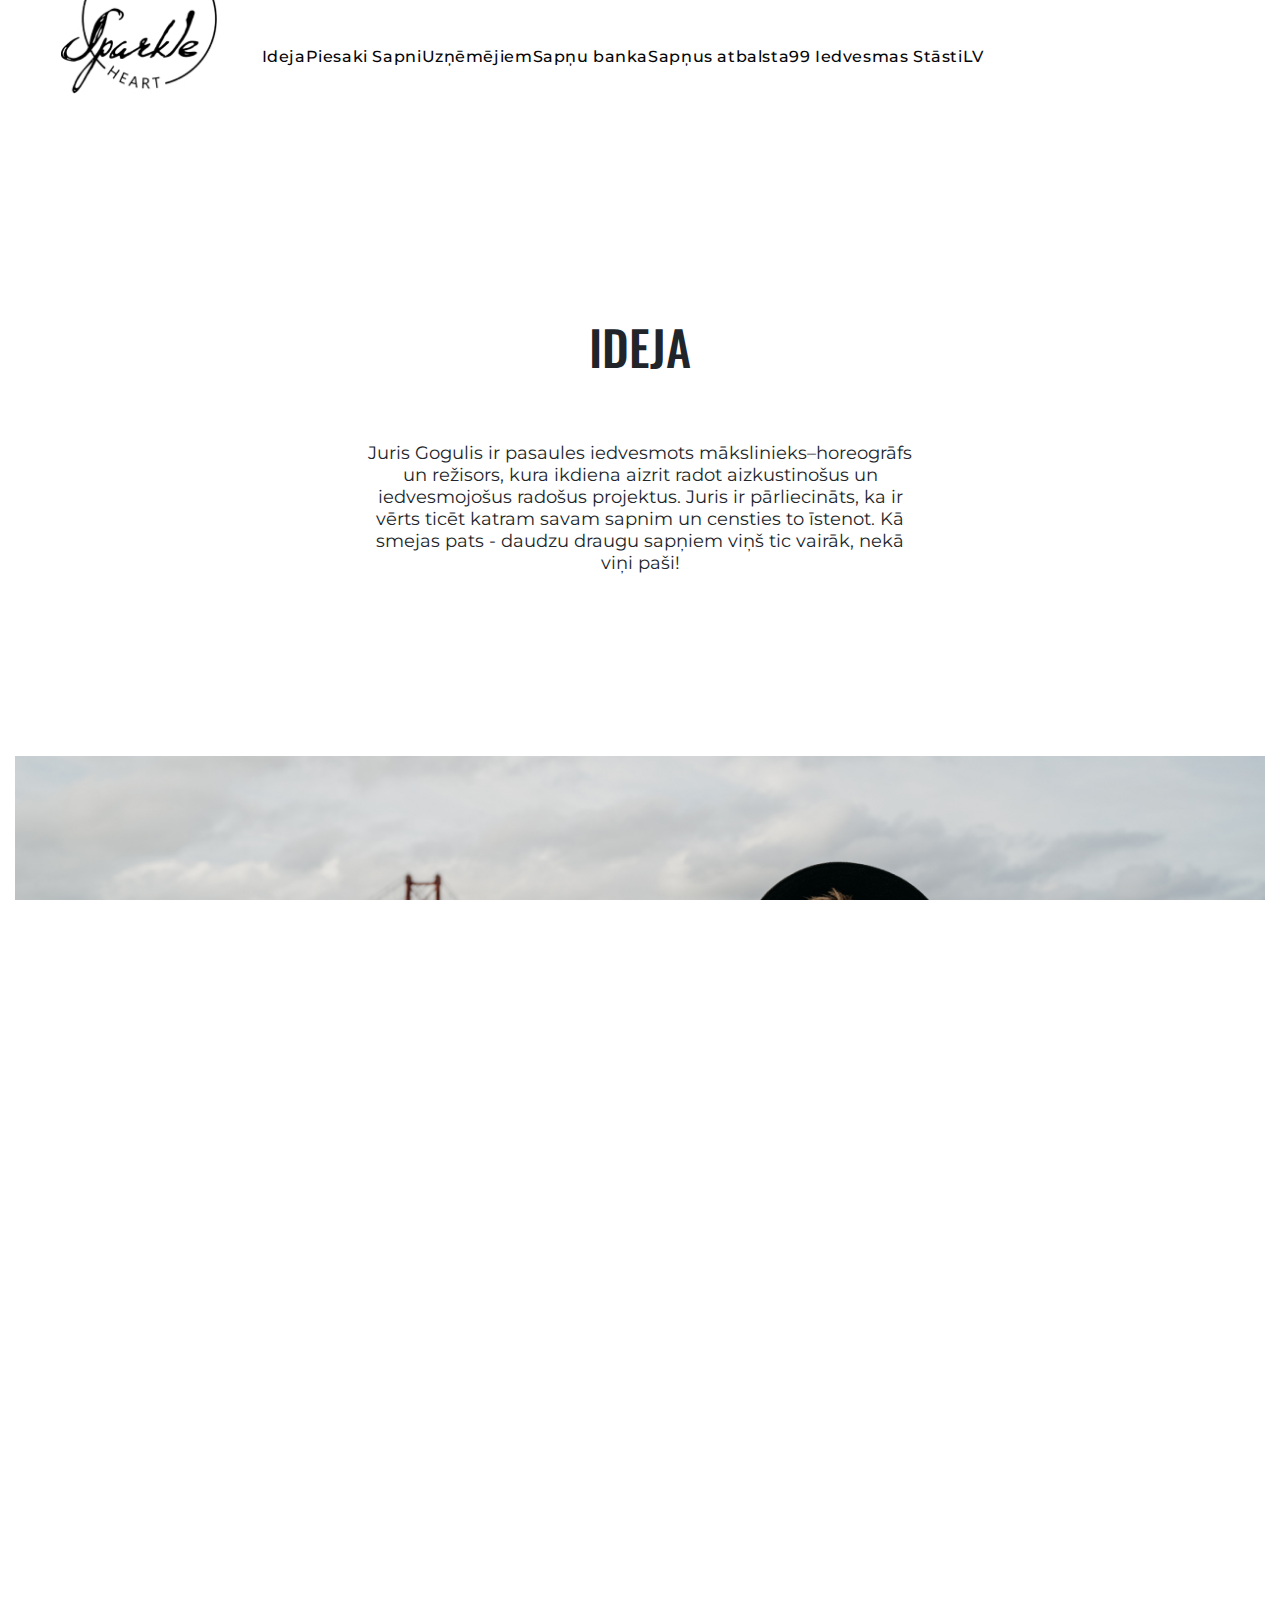
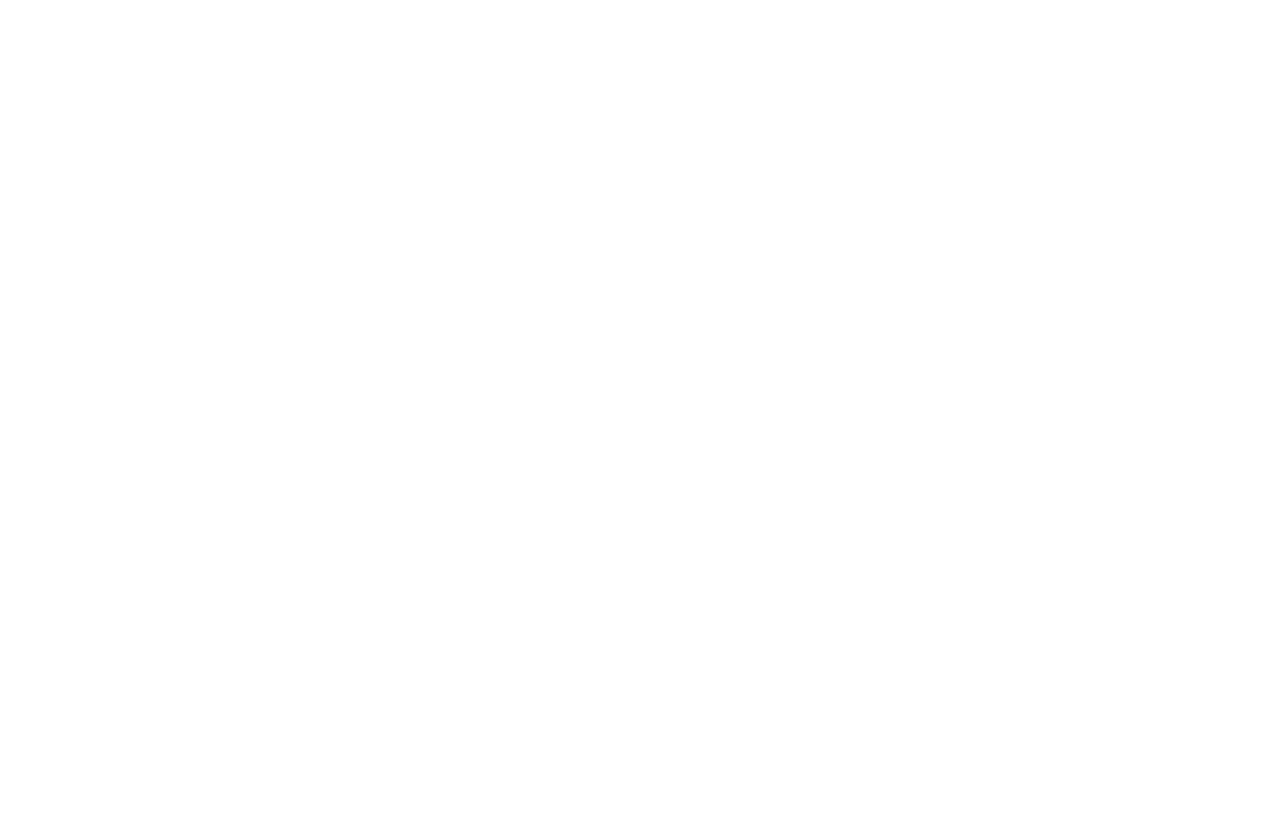
<file: KrisRake.github.io-KrisRake-patch/ideja.html>
<!DOCTYPE html>
<html lang="en">
<head>

    <meta charset="UTF-8">
    <meta http-equiv="X-UA-Compatible" content="IE=edge">
    <meta name="viewport" content="width=device-width, initial-scale=1.0">
    <title>Sparkle Heart</title>

    <link rel="preconnect" href="https://fonts.googleapis.com">
	<link rel="preconnect" href="https://fonts.gstatic.com" crossorigin>
	<link href="https://fonts.googleapis.com/css2?family=Montserrat&display=swap" rel="stylesheet">

	
	<link href="https://cdn.jsdelivr.net/npm/bootstrap@5.1.3/dist/css/bootstrap.min.css" rel="stylesheet" integrity="sha384-1BmE4kWBq78iYhFldvKuhfTAU6auU8tT94WrHftjDbrCEXSU1oBoqyl2QvZ6jIW3" crossorigin="anonymous">
    <link rel="stylesheet" type="text/css" href="assets/css/style.css"/>
    <link rel="preconnect" href="https://fonts.googleapis.com">
    <link rel="preconnect" href="https://fonts.gstatic.com" crossorigin>
    <link href="https://fonts.googleapis.com/css2?family=Montserrat&display=swap" rel="stylesheet">
	<link rel="stylesheet" href="https://maxcdn.bootstrapcdn.com/bootstrap/4.0.0/css/bootstrap.min.css" integrity="sha384-Gn5384xqQ1aoWXA+058RXPxPg6fy4IWvTNh0E263XmFcJlSAwiGgFAW/dAiS6JXm" crossorigin="anonymous">

	<link rel="icon" type="image/x-icon" href="assets/favicon/GoldenV2Logo 3.ico">
</head>
<body>

            <!--NAVBAR-->

<nav class="navbar d-flex flex-nowrap w-100 navbar-expand-lg navbar-light col-lg-12">
    <img id="logo" src="assets/img/BlackLogo 3.jpg" alt="" width="140" height="85">
    <div class="container-fluid" id="navigation">
        <button class="navbar-toggler navbar-toggler-right ml-auto hidden-sm-up float-xs-right" type="button" 
        data-toggle="collapse" data-target="#navbarSupportedContent" 
        aria-controls="navbarSupportedContent" aria-expanded="false" 
        aria-label="Toggle navigation">
            <span aria-hidden="true" class="navbar-toggler-icon"></span>
        </button>

          <div class="collapse navbar-collapse" id="navbarSupportedContent">
            <ul class="navbar-nav ml-auto mb-2 mb-lg-0" id="navbar-ul">
            <li class="nav-item" id="nav-item1">
                <a class="nav-link" id="nav-menu" href="#">Ideja</a>
            </li>
            <li class="nav-item" id="nav-item2">
                <a class="nav-link" id="nav-menu" href="#">Piesaki Sapni</a>
            </li>
            <li class="nav-item" id="nav-item3">
                <a class="nav-link" id="nav-menu" href="#">Uzņēmējiem</a>
            </li>
            <li class="nav-item" id="nav-item4">
                <a class="nav-link" id="nav-menu" href="#">Sapņu banka</a>
            </li>
            <li class="nav-item" id="nav-item5">
                <a class="nav-link" id="nav-menu" href="#">Sapņus atbalsta</a>
            </li>
            <li class="nav-item" id="nav-item6">
                <a class="nav-link" id="nav-menu" href="#">99 Iedvesmas Stāsti</a>
            </li>
            <li class="nav-item" id="nav-item7">
                <a class="nav-link" id="nav-menu" href="#">LV</a>
            </li>
            </ul>
        </div>
    </div>
</nav>

			<!--Ideja-->

<div class="text2">
	<div>
		<p id="ideja">IDEJA</p>
		<p>Juris Gogulis ir pasaules iedvesmots mākslinieks–horeogrāfs un režisors, kura ikdiena aizrit radot aizkustinošus un iedvesmojošus radošus projektus.
			 Juris ir pārliecināts, ka ir vērts ticēt katram savam sapnim un censties to īstenot. 
			 Kā smejas pats - daudzu draugu sapņiem viņš tic vairāk, nekā viņi paši!
		</p>
	</div>
</div>

			<!--JURIS-->

<div class="juris">
	<img src="assets/img/Juris (1) 1.jpg" class="col-md-12 col-lg-12" id="juris">
	<img src="assets/img/Rectangle 38.png" class="col-md-12 col-lg-12" id="rectangle">
	<p id="juristext">“Kopš 3 gadu vecuma mani ir audzinājusi mamma, pēc viņas piemēra esmu sapratis, cik sieviete ir spēcīga un varoša. 
		Vēlos atlīdzināt un izveidot platformu, kurā satikties un palīdzēt cilvēkiem piepildīt savus sapņus.”

	</p>
</div>

			<!--Carousel-->

<div id="carousel" class="carousel slide" data-ride="carousel">
	<div class="carousel-inner">
		<div class="carousel-item active">
			<div class="carousel-caption d-block d-md-block">
				<p id="CarouselText1">Ken Ludden </p>
				<p id="CarouselText2">Director, Margot Fonteyn Academy of Ballet</p>
				<p id="CarouselText3">For it is Juris work that is the 
					light the human race needs so badly these days. 
					His vision is inspired and talent is beyond measure.
				</p>
			</div>
		</div>
		<div class="carousel-item">
			<div class="carousel-caption d-none d-md-block">
				<p id="CarouselText1">........</p>
				<p id="CarouselText2">........</p>
				<p id="CarouselText3">........</p>
			</div>
		</div>
		<div class="carousel-item">
			<div class="carousel-caption d-none d-md-block">
				<p id="CarouselText1">........</p>
				<p id="CarouselText2">........</p>
				<p id="CarouselText3">........</p>
			</div>
		</div>
	</div>
	<a class="carousel-control-prev" href="#carousel" role="button" data-slide="prev">
		<span class="carousel-control-prev-icon" aria-hidden="true"></span>
		<span class="sr-only">Previous</span>
	</a>
	<a class="carousel-control-next" href="#carousel" role="button" data-slide="next">
		<span class="carousel-control-next-icon" aria-hidden="true"></span>
		<span class="sr-only">Next</span>
	</a>
</div>

	        <!--FOOTER GRAY-->
	
<footer>
	<div class="container-fluid gray">
		<div class="row" id="row">
			<div class="col1 col-md-3 col-lg-3">
				<img src="assets/img/GoldenV2Logo 3.png" alt="">
				<p class="tiesibas" id="tiesibas1">© SparkleHeart 2020.</p>
				<p class="tiesibas" id="tiesibas2">Visas tiesības aizsargātas</p>
			</div>
			<div class="col2 col-md-3 col-lg-3">
				<ul>
					<li>
						<p class="footer-link" id="list">Ideja</p>
					</li>
					<li>
						<p class="footer-link" id="list">Piesaki sapni</p>
					</li>
					<li>
						<p class="footer-link" id="list">Uzņēmējiem</p>
					</li>
					<li>
						<p class="footer-link" id="list">Sapņu banka</p>
					</li>
					<li>
						<p class="footer-link" id="list">Sapņus atbalsta</p>
					</li>
					<li>
						<p class="footer-link" id="list">Iedvesmas stāsti</p>
					</li>
				</ul>
			</div>
			<div class="col3 col-md-3 col-lg-3">
				<h4>Biedrība SparkleHeart</h4>
              	<div>
                  	<p>Reģistrācijas nr. 40008293119</p>
                  	<p>Banka: SWEDBANK A/S</p>
                  	<p>LV52HABA0551047652465</p>
              	</div>
			</div>
				<div class="col4 col-md-3 col-lg-3">
				<h4 id="juris">Juris Gogulis</h4>
              	<div id="juris">
                  	<p class="adress">juris.gogulis@sparkleheart.org</p>
                   	<p class="adress">+37126890034</p>
                   	<p class="adress">Biķernieku iela 24a - 5, LV-1006</p>
                   	<div class="mini-icons">
                        <img src="assets/img/fb.png" width="18px" height="36px">
                        <img src="assets/img/ig.png" width="36px" height="36px">
                    </div>
					<p class="politika" id="politika">Privātuma politika</p>
              	</div>
			</div>
		</div>
	</div>
</footer>

<script src="https://code.jquery.com/jquery-3.2.1.slim.min.js" integrity="sha384-KJ3o2DKtIkvYIK3UENzmM7KCkRr/rE9/Qpg6aAZGJwFDMVNA/GpGFF93hXpG5KkN" crossorigin="anonymous"></script>
<script src="https://cdnjs.cloudflare.com/ajax/libs/popper.js/1.12.9/umd/popper.min.js" integrity="sha384-ApNbgh9B+Y1QKtv3Rn7W3mgPxhU9K/ScQsAP7hUibX39j7fakFPskvXusvfa0b4Q" crossorigin="anonymous"></script>
<script src="https://maxcdn.bootstrapcdn.com/bootstrap/4.0.0/js/bootstrap.min.js" integrity="sha384-JZR6Spejh4U02d8jOt6vLEHfe/JQGiRRSQQxSfFWpi1MquVdAyjUar5+76PVCmYl" crossorigin="anonymous"></script>
</body>
</html>
</file>
<file: assets/css/style.css>
@import url('https://fonts.googleapis.com/css?family=Poppins:400,500,700');
@import url('https://fonts.googleapis.com/css2?family=Montserrat:wght@700&display=swap');
@import url('https://fonts.googleapis.com/css2?family=Oswald&display=swap');

/*---Media Queries --*/
@media screen and (max-width: 2000px) {

    .navbar img {
        margin: 0px 40px 5px 61px;
        width: 160px !important;
        height: 94px !important;
    }

    #navigation {
        padding-left: 0px !important;
    }

    .form-row {
        padding-left: 360px;
        padding-right: 360px;
    }

    .text {
        padding-top: 150px;
        padding-bottom: 150px;
        width: 48%;
        text-align: center;
        font-family: 'Montserrat', sans-serif;
        font-style: normal;
        font-weight: normal;
        font-size: 18px;
        line-height: 22px;
        margin: auto;
    }

    .navbar a {
        padding: 8px 10px !important;
        font-family: Montserrat;
        font-style: normal;
        font-weight: 500;
        font-size: 17px;
        line-height: 22px;
        text-align: left;
        color: #060606 !important;
        padding: 0px !important;
        letter-spacing: 0.8px;
    }

    .column1 {
        width: 50% !important;
        padding-right: 30px !important;
        position: absolute;
    }
    
    .column2 {
        width: 50% !important;
        padding-left: 30px !important; 
        position: absolute;
    }

    .orange h4 {
        margin-bottom: 60px !important;
    }

    .orange1 {
        margin: 0px 45px 0px 35px !important;
    }

    .orange2 {
        margin-left: 30px !important;
        margin-right: 55px !important;
    }

    .orange3 {
        margin-left: 40px !important;
    }
    
    .col1 img {
        margin: 30px 0px 50px 43px;
        size: 20px;
    }

    .col1 {
        padding-bottom: 0px !important;
    }

    .col2 {
        padding-left: 0px !important;
        padding-right: 0px !important;
        padding-bottom: 0px !important;
    }

    .col3 {
        padding-right: 0px !important;
        padding-left: 0px !important;
        padding-bottom: 0px !important;
    }

    .col4 {
        padding-bottom: 0px !important;
    }

    #juris {
        margin-right: 35px;
    }

    #tiesibas1 {
        margin-top: 20px;
        margin-left: 43px;
        font-size: 14px !important;
        line-height: 17px !important;
    }

    #tiesibas2 {
        margin-left: 43px;
        margin-bottom: 10px;
        font-size: 14px !important;
        line-height: 17px !important;
    }

    .gray p {
        font-family: Montserrat;
        font-style: normal;
        font-weight: 500;
        font-size: 18px;
        line-height: 20px;
    }

    .gray h4 {
        font-family: Montserrat;
        font-style: normal;
        font-weight: 500;
        font-size: 24px;
        line-height: 29px;
    }

    #politika {
        font-size: 14px !important;
        line-height: 17px !important;
    }

    #list {
        line-height: 14px !important;
    }

    #ideja {
        padding-top: 70px !important;
        padding-bottom: 50px !important;
        font-family: Oswald;
        font-style: normal;
        font-weight: 500;
        font-size: 48px;
        line-height: 71px;
    }

    #text2 {
        padding-top: 112px;
        padding-bottom: 150px;
        width: 44%;
        text-align: center;
        font-family: 'Montserrat', sans-serif;
        font-style: normal;
        font-weight: normal;
        font-size: 18px;
        line-height: 22px;
        margin: auto;
    }


    #SapnisText1 {
        margin-bottom: 50px;
    }

    #SapnisText2 {
        margin-bottom: 50px;
    }

    #text4 {
        width: 40%;
    }

    #PiesakiSapniColumn1 {
        padding-right: 170px !important;
    }

    #PiesakiSapniColumn2 {
        padding-left: 170px !important;
    }

}

@media screen and (max-width: 1500px) {
    .form-row {
        padding-left: 377px;
        padding-right: 377px;
    }


    #navbar-ul {
        margin: 15px 5px 0px 5px !important;
        width: 100%;
    }

    .nav-item {
        margin: 0px !important;
        padding: 17px;
    }

    #nav-item1 {
        padding-left: 23px;
    }

    #nav-item4 {
        padding-left: 20px;
    }

    #nav-item5 {
        padding-left: 19px;
    }

    #nav-item6 {
        padding-left: 16px;
    }

    #nav-item7 {
        padding-left: 40px;
    }


}

@media screen and (max-width: 1200px) {
    .form-row {
        padding-right: 230px;
        padding-left: 230px;
    }

    #PiesakiSapniColumn1 {
        padding: 40px !important;
    }

    #PiesakiSapniColumn2 {
        padding: 40px !important;
    }

    #PiesakiSapniText1 {
        margin-bottom: 50px !important;
    }
}

@media screen and (max-width: 992px) {
    #nav-menu {
        display: block;
        text-align: center;
        margin: 23px 0px;
        padding: 0px 5px !important; 
    }

    nav-item:link {
        text-decoration: none;
      }
      
      nav-item:visited {
    text-decoration: none;
    }
    
    nav-item:hover {
    text-decoration: underline;
    }
    
    nav-item:active {
    text-decoration: underline;
    }

    #langRow {
        display: flex !important;
    }

    #languages1 {
        display: block !important;
        margin: 15px 5px !important;
    }

    #languages2 {
        display: block !important;
        margin: 15px 5px !important;
    }

    #languages3 {
        display: block !important;
        margin: 15px 5px !important;
    }

    #nav-item7 {
        display: none;
    }

    .nav-item {
        padding: 0px !important;
    }

    #langRow {
        text-align: center;
        padding: 0px !important;
    }

    #languages {
        display: block;
        text-align: center;
        padding: 0px !important;
    }
    
    #forma {
        padding-left: 50px;
        padding-right: 50px;
    }

    #col1 {
        padding-left: 5px !important;
        padding-right: 5px !important;
    }

    #col2 {
        padding-left: 5px !important;
        padding-right: 5px !important;
    }

    #SapnisText1 {
        margin-bottom: 85px;
    }

    #SapnisText2 {
        margin-bottom: 50px;
    }

    .col4 {
        margin-top: 80px !important;
    }

    .col2 {
        display: none;
    }

    .col3 {
        display: none;
    }

    .col4 h4 {
        float: right;
        width: 100%;
        display: none;
    }
    
    .col4 p {
        text-align: right;
    }

    .col1 #tiesibas1 {
        display: none;
    }

    .col1 #tiesibas2 {
        display: none;
    }

    .col1 #tiesibas-tablet {
        display: block !important;
    }

    #vector1-text {
        margin-top: 20px;
        margin-right: 200px;
    }

    #vector2-text {
        margin-top: 20px;
        margin-left: 200px;
    }

    #vector3-text {
        margin-top: 20px;
        margin-right: 200px;
    }
  }
@media screen and (max-width: 768px) {

    .box {
        padding-left: 30px;
        padding-right: 30px;
    }


    .col1 img{
        float: left;
        margin-bottom: 20px; 
    }



    .col2 {
        display: none;
    }

    .col3 {
        display: none;
    }

    .col4 {
        margin-top: 80px !important;
    }

    .col4 h4 {
        float: left;
        width: 100%;
    }
    
    .col4 p {
        text-align: right;
    }

    .orange img {
        margin: 0px 10px;
    }

    .text p{
        font-size: 14px;
        width: 100%;
        text-align: center;
    }

    .text{
        text-align: center;
    }

    #SapnisText1 {
        margin-bottom: 50px;
    }

    #SapnisText2 {
        margin-bottom: 50px;
    }



}
@media screen and (max-width: 576px) {

    .navbar img {
        margin-left: 30px;
    }

    .rippedTop {
        position: relative !important;
        width: 100% !important;
        margin-bottom: -7% !important;
        z-index: 2 !important;
    }

    .rippedBot {
        position: relative !important;
        width: 100% !important;
        z-index: 2 !important;
        margin-top: -8% !important;
    }

    #MobPhotos {
        display: block !important;
    }
    
    #DeskPhotos {
        display: none !important;
    }

    .col1 img{
        float: left;
        margin-bottom: 12px; 
    } 

    .column1 {
        padding-right: 0px !important;
        padding-left: 0px !important;
    }
    
    .column2 {
        padding-right: 0px !important;
        padding-left: 0px !important; 
    }

    #buttonRow {
        padding: 0px !important;
    }

    .form-row {
        padding-left: 0px;
        padding-right: 0px;
    }

    .height{
        height: 180px  !important;
    }
    
    #logo {
        padding-top: 0px;
        margin: 0px 0px 0px 20px;
        width: 80px !important;
        height: 50px !important;
        left: 40px;
    }

    .navbar {
        padding-top: 0px;
    }

    

    .text {
        padding-top: 80px;
        padding-bottom: 80px;
        position: relative;
        width: 280px;
        height: 324px;

    }

    .text p {
        font-family: 'Montserrat', sans-serif;
        font-style: normal;
        font-weight: 400;
        font-size: 12px;
        line-height: 15px;
        text-align: center;
        line-height: 15px;
        margin-bottom: 0px !important;
    }

    .form-control {
        max-width: 100%;
        align-content: center;
    }

    .orange1 {
        width: 130px;
        margin: 10px !important;
    }

    .orange2 {
        width: 130px;
        margin: 0px 35px 20px 0px !important;
    }

    .orange3 {
        width: 50px;
        margin: 20px 35px 30px 20px !important;
    }

    .box h2 {
        font-size: 24px !important;
        margin-bottom: 10px !important;
    }

    .orange h4 {
        margin-bottom: 50px;
    }

    #row {
        padding: 0px !important;
    }

    .col1 img {
        margin-left: 5px !important;
        width: 100px !important;
        height: 100px !important;
    }

    .col4 h4 {
        font-size: 18px !important;
        margin-top: 10px !important;
        margin-bottom: 30px !important;
    }

    .col4 p {
        font-size: 12px !important;
        float: left !important;
        line-height: 10px !important;
    }

    .col4 {
        padding-top: 0px !important;
    }

    #politika {
        display: none;
    }

    .mini-icons img {
        height: 25px !important;
        width: auto !important;
    }

    .adress {
        margin-left: 2px;
    }

    .mini-icons {
        margin-top: 55px !important;
    }

    #SapnisText1 {
        margin-bottom: 30px;
    }

    #SapnisText2 {
        margin-bottom: 30px;
        margin-top: 50px;
    }

    button.sapnis-button {
        padding: 13px 85px !important;
    }

    #forma {
        padding-right: 30px;
        padding-left: 30px;
    }

    #text4 {
        width: 70%;
    }

    #PiesakiSapniText1 {
        font-size: 12px !important;
        font-style: normal !important;
        font-weight: 400 !important;
        line-height: 15px !important;
        letter-spacing: 0em;
        text-align: center;
    }

    #PiesakiSapniText2 {
        font-size: 12px !important;
        font-style: normal !important;
        font-weight: 400 !important;
        line-height: 15px !important;
        letter-spacing: 0em;
        text-align: center;
    }

    #PiesakiSapniHeader1 {
        font-size: 18px !important;
        font-style: normal !important;
        font-weight: 500 !important;
        line-height: 27px !important;
        letter-spacing: 0em;
        text-align: center;
    }

    #PiesakiSapniHeader2 {
        font-size: 18px !important;
        font-style: normal !important;
        font-weight: 500 !important;
        line-height: 27px !important;
        letter-spacing: 0em;
        text-align: center;
    }

    #PiesakiSapniColumn1 {
        padding: 20px !important;
    }

    #PiesakiSapniColumn2 {
        padding: 40px 20px !important;
    }

    #PiesakiSapni-text {
        font-size: 14px !important;
        font-style: normal !important;
        font-weight: 500 !important;
        line-height: 17px !important;
        letter-spacing: 0em;
        text-align: center;
    }

    #PiesakiSapni {
        font-size: 36px !important;
        font-style: normal !important;
        font-weight: 500 !important;
        line-height: 53px !important;
        letter-spacing: 0em;
        text-align: center;
    }

    #PiesakiSapni-button {
        padding: 10px 60px !important;
    }
}

@media screen and (max-width: 350px) {
    .rippedTop {
        position: relative !important;
        width: 100% !important;
        margin-bottom: -9% !important;
        z-index: 2 !important;
    }

    .rippedBot {
        position: relative !important;
        width: 100% !important;
        z-index: 2 !important;
        margin-top: -12% !important;
    }

    img.sparkle {
        z-index: -3 !important;
        bottom: 20% !important;
        margin-top: -9% !important;
    }

    .navRipped {
        position: relative !important;
        width: 100% !important;
        z-index: -1 !important;
        margin-top: -14% !important;
        margin-bottom: -1% !important;
    }
}

/*---Firefox Bug Fix --*/
.carousel-item {
  transition: -webkit-transform 0.5s ease;
  transition: transform 0.5s ease;
  transition: transform 0.5s ease, -webkit-transform 0.5s ease;
  -webkit-backface-visibility: visible;
  backface-visibility: visible;
}

.fixed-wrap {
  clip: rect(0, auto, auto, 0);
  position: absolute;
  top: 0;
  left: 0;
  width: 100%;
  height: 100%;
}
#fixed {
  background-image: url('img/mac.png');
  position: fixed;
  display: block;
  top: 0;
  left: 0;
  width: 100%;
  height: 100%;
  background-size: cover;
  background-position: center center;
  -webkit-transform: translateZ(0);
          transform: translateZ(0);
  will-change: transform;
}
/*--- Bootstrap Padding Fix --*/
[class*="col-"] {
    padding: 1rem;
}

@font-face {
    font-family:'Montserrat-bold';
    src: url('../fonts/Montserrat-Bold.ttf') format('truetype');
}

@font-face {
    font-family:'Monsterrat-normal';
    src: url('../fonts/Monsterrat-Normal.ttf') format('truetype');
}


@font-face {
    font-family: 'Oswald';
    font-style: normal;
    font-weight: 400;
    src: url('../fonts/oswald-v40-latin-regular.eot');
}

.no-gutters {
    margin-right: 0;
    margin-left: 0;
}

html,body
{
    width: 100%;
    height: 100%;
    margin: 0px;
    padding: 0px;
    overflow-x: hidden; 
}

p {
    color: #2F4858;
}

div {
    display: block;
}

/* NavBar*/
.navbar {
    margin:0 !important;
	padding: 0px !important;
}

.navbar-nav > li {
    position: relative;
  }

a.active {
    text-decoration: underline 5px;
    text-decoration-color: #FFA800;
    bottom: -5px;
}

.navbar .container-fluid {
    display: flexbox;
    float: right;
}

.navbar-toggler {
    border: 0px solid;
    padding-right: 20px !important;
}

.navbar ul {
    display:inline-flex;
    margin: 0 0 0 20px;
}

.navbar li {
    margin: 0 30px;
}


.navbar-light .navbar-toggler {
    border: none !important;
}

.navbar-toggler-icon {
    background-image: url(../img/Vector.svg) !important;
    width: 17px !important;
    height: 17px !important;
}

.custom-toggler .navbar-toggler-icon {
    background-image: url('data:image/svg+xml,utf8, <svg width="15" height="15" viewBox="0 0 15 15" fill="none" xmlns="http://www.w3.org/2000/svg"><path d="M8.87423 7.49996L14.7149 1.65908C15.095 1.27915 15.095 0.664869 14.7149 0.284944C14.335 -0.0949812 13.7207 -0.0949812 13.3408 0.284944L7.49992 6.12582L1.65921 0.284944C1.27911 -0.0949812 0.665002 -0.0949812 0.285077 0.284944C-0.0950258 0.664869 -0.0950258 1.27915 0.285077 1.65908L6.12578 7.49996L0.285077 13.3408C-0.0950258 13.7208 -0.0950258 14.335 0.285077 14.715C0.474417 14.9045 0.72337 14.9997 0.972146 14.9997C1.22092 14.9997 1.4697 14.9045 1.65921 14.715L7.49992 8.87409L13.3408 14.715C13.5303 14.9045 13.7791 14.9997 14.0279 14.9997C14.2766 14.9997 14.5254 14.9045 14.7149 14.715C15.095 14.335 15.095 13.7208 14.7149 13.3408L8.87423 7.49996Z" fill="black"/></svg>')

}

#langRow {
    display: none;
}


/* Sparkle video */
.sparkle {
    display: block;
    max-width: 100%;
    height: auto;
	padding: 0px !important;
}

img.sparkle {
    z-index: -3;
    bottom: 20%;
    margin-top: -5% ;
}

.sparkle-vid {
    padding: 0%;
}

.navRipped {
    position: relative;
    width: 100%;
    z-index: -1;
    margin-top: -7%;
    margin-bottom: -1%;
}


/* IMAGES */
#MobPhotos {
    display: none;
    padding: 0px !important;
}

#img-width-mob {
    width: 42%;
    padding: 0px;
    height: auto;
}

#mob-img-1 {
    width: 58%;
}

#mob-img-2 {
    width: 50%;
}

#mob-img-3 {
    width: 50%;
}

#img-stacked-1 {
    height: 50% !important;
}

#img-stacked-2 {
    height: 50% !important;
}

#FirstRowMob {
    padding: 0px !important;
}

#SecRowMob {
    padding: 0px !important;
}

.rippedTop {
    position: relative;
    width: 100%;
    margin-bottom: -3%;
    z-index: 2;
}

.rippedBot {
    position: relative;
    width: 100%;
    z-index: 2;
    margin-top: -5%;
}

.photos {
    padding: 0px !important;
}

#kolaza {
    padding: 0px !important;
}

.image-stacked {
    flex-direction: column;
}

.photos > div{
    position: relative;
    top: 0;
    left: 0;
}

#img-width {
    width: 25%;
    padding: 0px !important;
}

.img-fluid {
    width: 100%;
    padding: 0px !important;
    margin: 0px !important;
}




/* SAPNI POGAS */
p.sapnisT {
    font-family: 'Oswald', sans-serif;
    font-style: normal;
    font-weight: 500;
    font-size: 24px;
    line-height: 36px;
    text-align: center;
}

button.sapnis-button {
    border-radius: 25px;
    padding: 7px 50px;
    font-size: 18px;
    font-weight: 500;
    font-style: normal;
    font-family: 'Montserrat', sans-serif;
    border: none;
    background-color: #FFA800;
    color: #FFFFFF;
    text-align: center;
}

.pogas {
    width: 50%;
    align-content: center;
    align-items: center;
    margin: auto;
    padding: 150px 0;
    text-align: center;
}

/* FORMA */
.form-control {
    align-content: center;
    margin-top: 12px;
    height: 43px;
    background-color: rgba(196, 196, 196, 0.4) !important;
    border-radius: 6px;
    color: #2F4858;
    letter-spacing: -0.015em;
}

.form-row {
    padding: auto;
    display: flex;
    flex-wrap: wrap;
    text-align: center;
    margin-top: 20 px;
    padding-top: 30 px;
}

.form-check .form-check-input {
    float: left;
    margin-left: -1em !important;
}

#col1 {
    padding-bottom: 0px !important;
}

#col2 {
    padding-bottom: 0px !important;
}

.box {
    padding-left: 0px !important;
    padding-right: 0px !important;
}

.box {
    align-items: center;
    text-align: center;
    margin:auto;
    padding: 120px 0px;
}

.box h2 {
    margin-bottom: 30px;
    font-family: 'Oswald', sans-serif;
    font-style: normal;
    font-weight: 500;
    font-size: 30px;
    line-height: 44px;
    text-align: center;
    letter-spacing: 0.7px;
}

.box p {
    font-family: 'Montserrat', sans-serif;
    font-style: normal;
    font-weight: normal;
    font-size: 14px;
    line-height: 17px;
    color:#2F4858;
    width: 92%;
}

#p1 {
    padding: 7px 0px 6px 0px;
}

#p2 {
    padding: 2px 0px 9px 21px;
}

.input {
    width: 680px;
    padding-top: 3px !important;
    font-family: 'Oswald', sans-serif !important;
    font-style: normal !important;
    font-weight: normal !important;
    font-size: 18px !important;
    line-height: 22px !important;
    color: #2F4858;
    border: 0px !important;
    border-top-style: none !important;
    border-right-style: none !important;
    border-left-style: none !important;
    border-bottom-style: none !important;
}

.col {
    padding-bottom: 0px !important;
    padding-top: 3px !important;
    font-family: 'Oswald', sans-serif !important;
    font-style: normal !important;
    font-weight: normal !important;
    font-size: 18px !important;
    line-height: 22px !important;
}

#col1 {
    padding-right: 10px;
    padding-top: 3px !important;
    font-family: 'Oswald', sans-serif !important;
    font-style: normal !important;
    font-weight: normal !important;
    font-size: 18px !important;
    line-height: 22px !important;
    color: #2F4858;
    border: 0px !important;
    border-top-style: none !important;
    border-right-style: none !important;
    border-left-style: none !important;
    border-bottom-style: none !important;
}

#col2 {
    padding-left: 10px;
    padding-top: 3px !important;
    font-family: 'Oswald', sans-serif !important;
    font-style: normal !important;
    font-weight: normal !important;
    font-size: 18px !important;
    line-height: 22px !important;
    color: #2F4858;
    border: 0px !important;
    border-top-style: none !important;
    border-right-style: none !important;
    border-left-style: none !important;
    border-bottom-style: none !important;
}

.height{
    height: 232px;
}

.field {
    text-align: start;
    width: auto;
    font-family: 'Montserrat', sans-serif;
    font-style: normal;
    font-weight: normal;
    font-size: 18px;
    line-height: 22px;
    display: flex;
    align-items: center;
    letter-spacing: -0.015em;
    margin-top: 10px;
    letter-spacing: 0.1px;
}

button.sutit-button {
    border-radius: 30px;
    padding: 10px 24px;
    border: none;
    height: 63px;
    width: 180px;
    background-color: #FFA800;
    margin-bottom: 50px;
    margin-top: 15px;
    font-family: 'Montserrat', sans-serif;
    font-style: normal;
    font-weight: 500;
    font-size: 24px;
    line-height: 29px;
    color: #FFFFFF;
}

.form-check-input {
    background-color: rgba(196, 196, 196, 0.4) !important;
    outline: none !important; 
}

/* FOOTER ORANGE*/
.orange {
    background-image: url(../img/Subtract.png);
    text-align: center;
    padding: 100px 0px 120px;
    background-size: cover;
    z-index: 1;
    position: relative;
}

.orange h4 {
    margin-bottom: 50px;
    font-family: 'Oswald', sans-serif;
    font-style: normal;
    font-weight: 500;
    font-size: 24px;
    line-height: 36px;
    color: #2F4858;
}

.orange img {
    margin: 0px 60px;
}


/* FOOTER GRAY */
.gray {
    background-image: url(../img/Union.png);
    background-size: cover;
    z-index: 3;
    float: left;
    position: relative;
    top: -68px;
}

#row {
    margin-top: 60px;
}

.MobJuris {
    display: none;
}

.col1 p {
    color: #FFFFFF;
    margin: 0 0 ;
    text-align: left;
}

.col1 > #tiesibas-tablet {
    display: none;
}


.col2 ul {
    list-style-type: none;
    float: left;
}

.col2 li p {
    text-decoration: none;
    color: #FFFFFF;
    margin: 20px 0px 10px 0px;
}

#ideja {
    margin: 30px 0px 10px 0px !important;
}

.col2 li {
    margin: 30px 10px;
    text-align: left;
}

.col3 h4 {
    color: #FFFFFF;
    margin-top: 30px;
    margin-bottom: 15px;
    text-align: left;
}

.col4 h4 {
    color: #FFFFFF;
    margin-top: 30px;
    margin-bottom: 15px;
    text-align: right;
}


.col3 p {
    color: #FFFFFF;
    text-align: left;
}

.col4 p {
    text-align: right;
    color: #FFFFFF;
}

.mini-icons {
    text-align: right;
    margin: 45px 0px;
}

.mini-icons img {
    margin: 0px 10px;
}

/* Ideja-Juris */

.juris_img {
    position: relative;
    display: flex;
    justify-content: center;
    align-items: center;
    height: 100%;
}

#juris_bilde {
    z-index: -1;
    padding: 0px !important;
    margin-bottom: 0px!important;
    position: absolute;
    height: 100%;
    width: 100%;
    object-fit: cover;
}



#rectangle {
    z-index: -1;
    padding: 0px !important;
    margin-bottom: 0px !important;
    position: absolute;
    height: 100%;
    width: 100%;
    object-fit: cover;
}

#juris_text {
    font-family: Oswald;
    font-size: 24px;
    font-style: normal;
    font-weight: 500;
    line-height: 36px;
    letter-spacing: 0em;
    color: #FFFFFF;
    margin: 20em 280px 0px;
    text-align: center;
}

.juris_RippedTop {
    position: absolute;
    width: 100%;
    height: auto;
    object-fit: cover;
    margin-top: -45em;
}


.juris_RippedBot {
    position: absolute;
    width: 100%;
    height: auto;
    
    margin-bottom: -45em;
}

/* ideja-carousel */

.carousel > p {
    color: #2F4858;
}


/* Piesaki Sapni */

#text3 {
    margin-bottom: 0px;
    padding-top: 20px;
    padding-bottom: 20px;
}

#PiesakiSapni-text {
    font-size: 24px;
}

#img-width1 {
    width: 22%;
}

#img-width2 {
    width: 21%;
    padding: 0% !important;
    height: 100%;
}

#img-width3 {
    width: 22%;
}

#img-width4 {
    width: 35%;
}

#mob-img-5 {
    width: 38%;
}

#mob-img-6 {
    width: 62%;
}

#mob-img-7 {
    width: 49%;
}

#img-width-mob_PiesakiSapni {
    width: 51%;
    padding: 0% !important;
}

.PiesakiSapniT {
    font-family: Montserrat;
    font-size: 18px;
    font-style: normal;
    font-weight: 400;
    line-height: 22px;
    letter-spacing: 0em;
    text-align: center;
}

.PiesakiSapniH {
    font-family: Oswald;
    font-size: 30px;
    font-style: normal;
    font-weight: 500;
    line-height: 44px;
    letter-spacing: 0em;
    text-align: center;
    margin-top: 60px;
}

#PiesakiSapniText1 {
    margin-bottom: 153px;
}

#PiesakiSapniText2 {
    margin-bottom: 64px;
}

#PiesakiSapni {
    margin: 30px 0px 10px 0px !important;
    padding-top: 70px !important;
    padding-bottom: 50px !important;
    font-family: Oswald;
    font-style: normal;
    font-weight: 500;
    font-size: 48px;
    line-height: 71px;
}


/* SAPNU BANKA */

#text5 {
    padding-top: 0px !important;
}

#MerkisText {
    text-align: center;
    font-family: Oswald;
    font-size: 30px;
    font-style: normal;
    font-weight: 500;
    line-height: 44px;
    letter-spacing: 0em;
    text-align: center;
    margin: 120px auto;
}

.vector1 {
    align-items: right;
    text-align: right;
    padding-right: 35px !important;
}

.vector-text1 {
    align-items: left;
    text-align: left;
    padding-left: 35px !important;
    width: 60% !important;
}

#vector1-text {
    margin-top: 20px;
    margin-right: 300px;
}

#saule {
    margin: 30px auto;
}

.vector2 {
    align-items: left;
    text-align: left;
    padding-left: 35px !important;
}

.vector-text2 {
    align-items: right;
    text-align: right;
    padding-right: 35px !important;
    width: 60%;
}

#vector2-text {
    margin-top: 20px;
    margin-left: 300px;
}

#kalni {
    margin: 40px auto;
}

.vector3 {
    align-items: right;
    text-align: right;
    padding-right: 35px !important;
}

.vector-text3 {
    align-items: left;
    text-align: left;
    padding-left: 35px !important;
    width: 60% !;
}

#vector3-text {
    margin-top: 20px;
    margin-right: 300px;
}

#brilles {
    margin: 30px auto;
}

#MisijaHeader {
    font-family: Oswald;
    font-size: 30px;
    font-style: normal;
    font-weight: 500;
    line-height: 44px;
    letter-spacing: 0em;
    text-align: center;
    margin: 60px;
}

#MisijaText {
    font-family: Montserrat;
    font-size: 24px;
    font-style: normal;
    font-weight: 500;
    line-height: 29px;
    letter-spacing: 0em;
    text-align: center;
    margin: 60px auto 200px;
}

.SapnuBankaOrange1 {
    background-image: url(../img/OrangeBackground.png);
    width: 100%;
    background-repeat: no-repeat;
    background-size:cover;
}

#group14 {
    margin: 50px;
}

.SapnuBankaOrange2 {
    background-image: url(../img/OrangeBackground.png);
    width: 100%;
    background-repeat: no-repeat;
    background-size:cover;
}

#group15 {
    margin: 50px;
}

#groupText {
    color: #FFFFFF !important;
    font-family: Montserrat;
    font-size: 24px;
    font-style: normal;
    font-weight: 500;
    line-height: 29px;
    letter-spacing: 0em;
    text-align: center;
    padding-bottom: 110px !important;
}

.Orange1-img {
    width: 450px;
    margin: auto;
}

.Orange2-img {
    width: 450px;
    margin: auto;
}

.Orange1-text {
    margin: 50px 270px;
}

.Orange2-text {
    margin: 50px 270px;
}

#SapnusAtlasis {
    font-family: Oswald;
    font-size: 30px;
    font-style: normal;
    font-weight: 500;
    line-height: 44px;
    letter-spacing: 0em;
    text-align: center;
    margin: 60px;
}

#vector4 {
    align-items: center;
    text-align: center;
    padding: 0px !important;
}

#vector5 {
    align-items: center;
    text-align: center;
    padding: 0px !important;
}

#SapnuAtlasisText1 {
    font-family: Montserrat;
    font-size: 24px;
    font-style: normal;
    font-weight: 500;
    line-height: 29px;
    letter-spacing: 0em;
    text-align: center;
    margin: 25px 200px 50px;
}

#SapnuAtlasisText2 {
    font-family: Montserrat;
    font-size: 24px;
    font-style: normal;
    font-weight: 500;
    line-height: 29px;
    letter-spacing: 0em;
    text-align: center;
    margin: 50px 200px 50px;
}

/*
Extra small (xs) devices (portrait phones, less than 576px)
No media query since this is the default in Bootstrap

Small (sm) devices (landscape phones, 576px and up)
@media (min-width: 576px) { ... }

Medium (md) devices (tablets, 768px and up)
@media (min-width: 768px) { ... }

Large (lg) devices (desktops, 992px and up)
@media (min-width: 992px) { ... }

Extra (xl) large devices (large desktops, 1200px and up)
@media (min-width: 1200px) { ... }
*/
</file>
<file: KrisRake.github.io-KrisRake-patch/assets/css/style.css>
@import url('https://fonts.googleapis.com/css?family=Poppins:400,500,700');
@import url('https://fonts.googleapis.com/css2?family=Montserrat:wght@700&display=swap');
@import url('https://fonts.googleapis.com/css2?family=Oswald&display=swap');

/*---Media Queries --*/
@media (max-width: 2000px) {

    .navbar img {
        margin: 0px 40px 5px 61px;
        width: 160px !important;
        height: 94px !important;
    }

    #navigation {
        padding-left: 0px !important;
    }

    .form-row {
        padding-left: 360px;
        padding-right: 360px;
    }

    .text {
        padding-top: 150px;
        padding-bottom: 150px;
        width: 48%;
        text-align: center;
        font-family: 'Montserrat', sans-serif;
        font-style: normal;
        font-weight: normal;
        font-size: 18px;
        line-height: 22px;
        margin: auto;
    }

    .navbar a {
        padding: 8px 10px !important;
    }

    .orange h4 {
        margin-bottom: 60px !important;
    }

    .orange1 {
        margin: 0px 45px 0px 35px !important;
    }

    .orange2 {
        margin-left: 30px !important;
        margin-right: 55px !important;
    }

    .orange3 {
        margin-left: 40px !important;
    }
    
    .col1 img {
        margin: 30px 0px 50px 43px;
        size: 20px;
    }

    .col1 {
        padding-bottom: 0px !important;
    }

    .col2 {
        padding-left: 0px !important;
        padding-right: 0px !important;
        padding-bottom: 0px !important;
    }

    .col3 {
        padding-right: 0px !important;
        padding-left: 0px !important;
        padding-bottom: 0px !important;
    }

    .col4 {
        padding-bottom: 0px !important;
    }

    #juris {
        margin-right: 35px;
    }

    #tiesibas1 {
        margin-top: 20px;
        margin-left: 43px;
        font-size: 14px !important;
        line-height: 17px !important;
    }

    #tiesibas2 {
        margin-left: 43px;
        margin-bottom: 10px;
        font-size: 14px !important;
        line-height: 17px !important;
    }

    .gray p {
        font-family: Montserrat;
        font-style: normal;
        font-weight: 500;
        font-size: 18px;
        line-height: 20px;
    }

    .gray h4 {
        font-family: Montserrat;
        font-style: normal;
        font-weight: 500;
        font-size: 24px;
        line-height: 29px;
    }

    #politika {
        font-size: 14px !important;
        line-height: 17px !important;
    }

    #list {
        line-height: 14px !important;
    }

    #ideja {
        padding-top: 70px !important;
        padding-bottom: 50px !important;
        font-family: Oswald;
        font-style: normal;
        font-weight: 500;
        font-size: 48px;
        line-height: 71px;
    }

    .text2 {
        padding-top: 112px;
        padding-bottom: 150px;
        width: 44%;
        text-align: center;
        font-family: 'Montserrat', sans-serif;
        font-style: normal;
        font-weight: normal;
        font-size: 18px;
        line-height: 22px;
        margin: auto;
    }


    #rectangle {
        top: -706px;
        z-index: 2;
        padding: 0px !important;
        margin-bottom: 0px !important;
    }

    #juristext {
        z-index: 3;
    }


}

@media (max-width: 1500px) {
    .form-row {
        padding-left: 377px;
        padding-right: 377px;
    }

    .navbar a {
        font-family: Montserrat;
        font-style: normal;
        font-weight: 500;
        font-size: 16px;
        line-height: 22px;
        text-align: left;
        color: #060606 !important;
        padding: 0px !important;
        letter-spacing: 0.6px;
    }

    #navbar-ul {
        margin: 15px 5px 0px 5px !important;
        width: 100%;
    }

    .nav-item {
        margin: 0px !important;
        text-align: center !important;
        padding: 0px !important;
    }


}

@media (max-width: 992px) {
    #nav-menu {
        display: block;
        text-align: center;
        margin: 15px;
        padding: 0 30px;
    }
    
    .row {
        padding-left: 50px;
        padding-right: 50px;
    }
  }
@media (max-width: 768px) {
    .col2 {
        display: none;
    }

    .box {
        padding-left: 30px;
        padding-right: 30px;
    }

    footer div {
        float: left;
    }

    .col1 p {
        display: none;
    }

    .col1 img{
        float: left;
        margin-bottom: 20px; 
    }

    .col3 {
        display: none;
    }

    .col4 h4 {
        float: left;
        display: flex;
        width: 100%;
    }
    
    .col4 p {
        text-align: left;
    }

    .orange img {
        margin: 0px 10px;
    }

    .text p{
        font-size: 14px;
        width: 100%;
        text-align: center;
    }

    .text{
        text-align: center;
    }

}
@media (max-width: 576px) {

    .navbar img {
        margin-left: 30px;
    }
   
    .col1 img{
        float: left;
        margin-bottom: 12px; 
    } 

    .form-row {
        padding-left: 0px;
        padding-right: 0px;
    }

    .height{
        height: 180px  !important;
    }
    
    #logo {
        padding-top: 0px;
        margin: 0px 0px 0px 20px;
        width: 80px !important;
        height: 50px !important;
        left: 40px;
    }

    .navbar {
        padding-top: 0px;
    }

    

    .text {
        padding-top: 80px;
        padding-bottom: 80px;
        position: relative;
        width: 280px;
        height: 324px;

    }

    .text p {
        font-family: 'Montserrat', sans-serif;
        font-style: normal;
        font-weight: 400;
        font-size: 12px;
        line-height: 15px;
        text-align: center;
        line-height: 15px;
        margin-bottom: 0px !important;
    }

    .form-control {
        max-width: 100%;
        align-content: center;
    }

    .orange1 {
        width: 130px;
        margin: 10px !important;
    }

    .orange2 {
        width: 130px;
        margin: 0px 35px 20px 0px !important;
    }

    .orange3 {
        width: 50px;
        margin: 20px 35px 30px 20px !important;
    }

    .box h2 {
        font-size: 24px !important;
        margin-bottom: 10px !important;
    }

    .orange h4 {
        margin-bottom: 50px;
    }

    #row {
        padding: 0px !important;
    }

    .col1 img {
        margin-left: 5px !important;
        width: 100px !important;
        height: 100px !important;
    }

    .col4 h4 {
        font-size: 18px !important;
        margin-top: 10px !important;
        margin-bottom: 30px !important;
    }

    .col4 p {
        font-size: 12px !important;
        float: left !important;
        line-height: 10px !important;
    }

    .col4 {
        padding-top: 0px !important;
    }

    #politika {
        display: none;
    }

    .mini-icons img {
        height: 25px !important;
        width: auto !important;
    }

    .adress {
        margin-left: 2px;
    }

    .mini-icons {
        margin-top: 55px !important;
    }

}

/*---Firefox Bug Fix --*/
.carousel-item {
  transition: -webkit-transform 0.5s ease;
  transition: transform 0.5s ease;
  transition: transform 0.5s ease, -webkit-transform 0.5s ease;
  -webkit-backface-visibility: visible;
  backface-visibility: visible;
}

.fixed-wrap {
  clip: rect(0, auto, auto, 0);
  position: absolute;
  top: 0;
  left: 0;
  width: 100%;
  height: 100%;
}
#fixed {
  background-image: url('img/mac.png');
  position: fixed;
  display: block;
  top: 0;
  left: 0;
  width: 100%;
  height: 100%;
  background-size: cover;
  background-position: center center;
  -webkit-transform: translateZ(0);
          transform: translateZ(0);
  will-change: transform;
}
/*--- Bootstrap Padding Fix --*/
[class*="col-"] {
    padding: 1rem;
}

@font-face {
    font-family:'Montserrat-bold';
    src: url('../fonts/Montserrat-Bold.ttf') format('truetype');
}

@font-face {
    font-family:'Monsterrat-normal';
    src: url('../fonts/Monsterrat-Normal.ttf') format('truetype');
}


@font-face {
    font-family: 'Oswald';
    font-style: normal;
    font-weight: 400;
    src: url('../fonts/oswald-v40-latin-regular.eot');
}

.no-gutters {
    margin-right: 0;
    margin-left: 0;
}

html,body
{
    width: 100%;
    height: 100%;
    margin: 0px;
    padding: 0px;
    overflow-x: hidden; 
}

div {
    display: block;
}

/* NavBar*/
.navbar {
    margin:0 !important;
	padding: 0px !important;
}

.navbar .container-fluid {
    display: flexbox;
    float: right;
}

.navbar-toggler {
    border: 0px solid;
    padding-right: 20px;
}

.navbar ul {
    display:inline-flex;
    margin: 0 0 0 20px;
}

.navbar li {
    margin: 0 30px;
}

.sparkle-vid {
    padding: 0%;
}

.navbar-light .navbar-toggler {
    border: none !important;
}

.navbar-toggler-icon {
    background-image: url(../img/Vector.svg) !important;
    width: 17px !important;
    height: 17px !important;
}

.custom-toggler .navbar-toggler-icon {
    background-image: url('data:image/svg+xml,utf8, <svg width="15" height="15" viewBox="0 0 15 15" fill="none" xmlns="http://www.w3.org/2000/svg"><path d="M8.87423 7.49996L14.7149 1.65908C15.095 1.27915 15.095 0.664869 14.7149 0.284944C14.335 -0.0949812 13.7207 -0.0949812 13.3408 0.284944L7.49992 6.12582L1.65921 0.284944C1.27911 -0.0949812 0.665002 -0.0949812 0.285077 0.284944C-0.0950258 0.664869 -0.0950258 1.27915 0.285077 1.65908L6.12578 7.49996L0.285077 13.3408C-0.0950258 13.7208 -0.0950258 14.335 0.285077 14.715C0.474417 14.9045 0.72337 14.9997 0.972146 14.9997C1.22092 14.9997 1.4697 14.9045 1.65921 14.715L7.49992 8.87409L13.3408 14.715C13.5303 14.9045 13.7791 14.9997 14.0279 14.9997C14.2766 14.9997 14.5254 14.9045 14.7149 14.715C15.095 14.335 15.095 13.7208 14.7149 13.3408L8.87423 7.49996Z" fill="black"/></svg>')

}


/* Sparkle video */
.sparkle {
    display: block;
    max-width: 100%;
    height: auto;
    margin:0 !important;
	padding: 0px !important;
}

/* .header-vector {
    position: absolute;
    z-index: 2;
    width: 100%;
} */

/* IMAGES */
/* .ripped-img1 {
    position: absolute;
    width: 100%;
    margin-bottom: -3%;
    z-index: 2;
}

.ripped-img2 {
    position: absolute;
    width: 100%;
    z-index: 2;
    margin-top: -3%;
} */

img.ripped-bot2 {
    z-index: 1;
}

img.sparkle {
    z-index: 0;
    bottom: 20%;
}

.image-stacked {
    flex-direction: column;
}

.photos {
    display: flex;
    flex-direction: row;
    padding: 0px !important;
    margin: 0%;
    margin-bottom: 120px;
}

#img-width {
    width: 25%;
}

.img-fluid {
    width: 100%;
}




/* SAPNI POGAS */
p.sapnisT {
    font-family: 'Oswald', sans-serif;
    font-style: normal;
    font-weight: 500;
    font-size: 24px;
    line-height: 36px;
    text-align: center;
}

button.sapnis-button {
    border-radius: 25px;
    padding: 7px 50px;
    font-size: 18px;
    font-weight: 500;
    font-style: normal;
    font-family: 'Montserrat', sans-serif;
    border: none;
    background-color: #FFA800;
    color: #FFFFFF;
    text-align: center;
}

.pogas {
    width: 50%;
    align-content: center;
    align-items: center;
    margin: auto;
    padding: 150px 0;
    text-align: center;
}

.column1 {
    width: 50% !important;
    padding-right: 30px !important;
    position: absolute;
}

.column2 {
    width: 50% !important;
    padding-left: 30px !important; 
    position: absolute;
}

/* FORMA */
.form-control {
    align-content: center;
    margin-top: 12px;
    height: 43px;
    background-color: rgba(196, 196, 196, 0.4) !important;
    border-radius: 6px;
    color: #2F4858;
    letter-spacing: -0.015em;
}

.form-row {
    padding: auto;
    display: flex;
    flex-wrap: wrap;
    text-align: center;
    margin-top: 20 px;
    padding-top: 30 px;
}

.form-check .form-check-input {
    float: left;
    margin-left: -1em !important;
}

/* .placeholder {
    position: absolute; 
    left: 5px;   
    top: 35px;
    padding: 0 20px;
    font-family: Montserrat;
    font-style: normal;
    font-weight: normal;
    font-size: 18px;
    letter-spacing: -0.015em;
    color: #1e2f3a;
    background-color: transparent;
} */

.box {
    align-items: center;
    text-align: center;
    margin:auto;
    padding: 120px 0px;
}

.box h2 {
    margin-bottom: 30px;
    font-family: 'Oswald', sans-serif;
    font-style: normal;
    font-weight: 500;
    font-size: 30px;
    line-height: 44px;
    text-align: center;
    letter-spacing: 0.7px;
}

.box p {
    font-family: 'Montserrat', sans-serif;
    font-style: normal;
    font-weight: normal;
    font-size: 14px;
    line-height: 17px;
    color:#2F4858;
    width: 92%;
}

#p1 {
    padding: 7px 0px 6px 0px;
}

#p2 {
    padding: 2px 0px 9px 21px;
}

.input {
    width: 680px;
    padding-top: 3px !important;
    font-family: 'Oswald', sans-serif !important;
    font-style: normal !important;
    font-weight: normal !important;
    font-size: 18px !important;
    line-height: 22px !important;
    color: #2F4858;
    border: 0px !important;
    border-top-style: none !important;
    border-right-style: none !important;
    border-left-style: none !important;
    border-bottom-style: none !important;
}

.col {
    padding-bottom: 0px !important;
    padding-top: 3px !important;
    font-family: 'Oswald', sans-serif !important;
    font-style: normal !important;
    font-weight: normal !important;
    font-size: 18px !important;
    line-height: 22px !important;
}

#col1 {
    padding-right: 10px !important;
}

#col2 {
    padding-left: 10px !important;
}

/* ::placeholder {
    text-align: left;
    margin-top: 0px;
    font-family: 'Montserrat', sans-serif !important;
    font-style: normal !important;
    font-size: 18px !important;
    font-weight: 500 !important;
} */

.height{
    height: 232px;
}

.field {
    text-align: start;
    width: auto;
    font-family: 'Montserrat', sans-serif;
    font-style: normal;
    font-weight: normal;
    font-size: 18px;
    line-height: 22px;
    display: flex;
    align-items: center;
    letter-spacing: -0.015em;
    margin-top: 10px;
    letter-spacing: 0.1px;
}

button.sutit-button {
    border-radius: 30px;
    padding: 10px 24px;
    border: none;
    height: 63px;
    width: 180px;
    background-color: #FFA800;
    margin-bottom: 50px;
    margin-top: 15px;
    font-family: 'Montserrat', sans-serif;
    font-style: normal;
    font-weight: 500;
    font-size: 24px;
    line-height: 29px;
    color: #FFFFFF;
}

.form-check-input {
    background-color: rgba(196, 196, 196, 0.4) !important;
    outline: none !important; 
}

/* FOOTER ORANGE*/
.orange {
    background-image: url(../img/Subtract.png);
    text-align: center;
    padding: 100px 0px 120px;
    background-size: cover;
    z-index: 1;
    position: relative;
}

.orange h4 {
    margin-bottom: 50px;
    font-family: 'Oswald', sans-serif;
    font-style: normal;
    font-weight: 500;
    font-size: 24px;
    line-height: 36px;
    color: #2F4858;
}

.orange img {
    margin: 0px 60px;
}


/* FOOTER GRAY */
.gray {
    background-image: url(../img/Union.png);
    background-size: cover;
    z-index: 3;
    float: left;
    position: relative;
    top: -60px;
}

.col1 p {
    color: #FFFFFF;
    margin: 0 0 ;
    text-align: left;
}


.col2 ul {
    list-style-type: none;
    float: left;
}

.col2 li p {
    text-decoration: none;
    color: #FFFFFF;
    margin: 20px 0px 10px 0px;
}

#ideja {
    margin: 30px 0px 10px 0px !important;
}

.col2 li {
    margin: 30px 10px;
    text-align: left;
}

.col3 h4 {
    color: #FFFFFF;
    margin-top: 30px;
    margin-bottom: 15px;
    text-align: left;
}

.col4 h4 {
    color: #FFFFFF;
    margin-top: 30px;
    margin-bottom: 15px;
    text-align: right;
}


.col3 p {
    color: #FFFFFF;
    text-align: left;
}

.col4 p {
    text-align: right;
    color: #FFFFFF;
}

.mini-icons {
    text-align: right;
    margin: 45px 0px;
}

.mini-icons img {
    margin: 0px 10px;
}
/*
Extra small (xs) devices (portrait phones, less than 576px)
No media query since this is the default in Bootstrap

Small (sm) devices (landscape phones, 576px and up)
@media (min-width: 576px) { ... }

Medium (md) devices (tablets, 768px and up)
@media (min-width: 768px) { ... }

Large (lg) devices (desktops, 992px and up)
@media (min-width: 992px) { ... }

Extra (xl) large devices (large desktops, 1200px and up)
@media (min-width: 1200px) { ... }
*/
</file>
